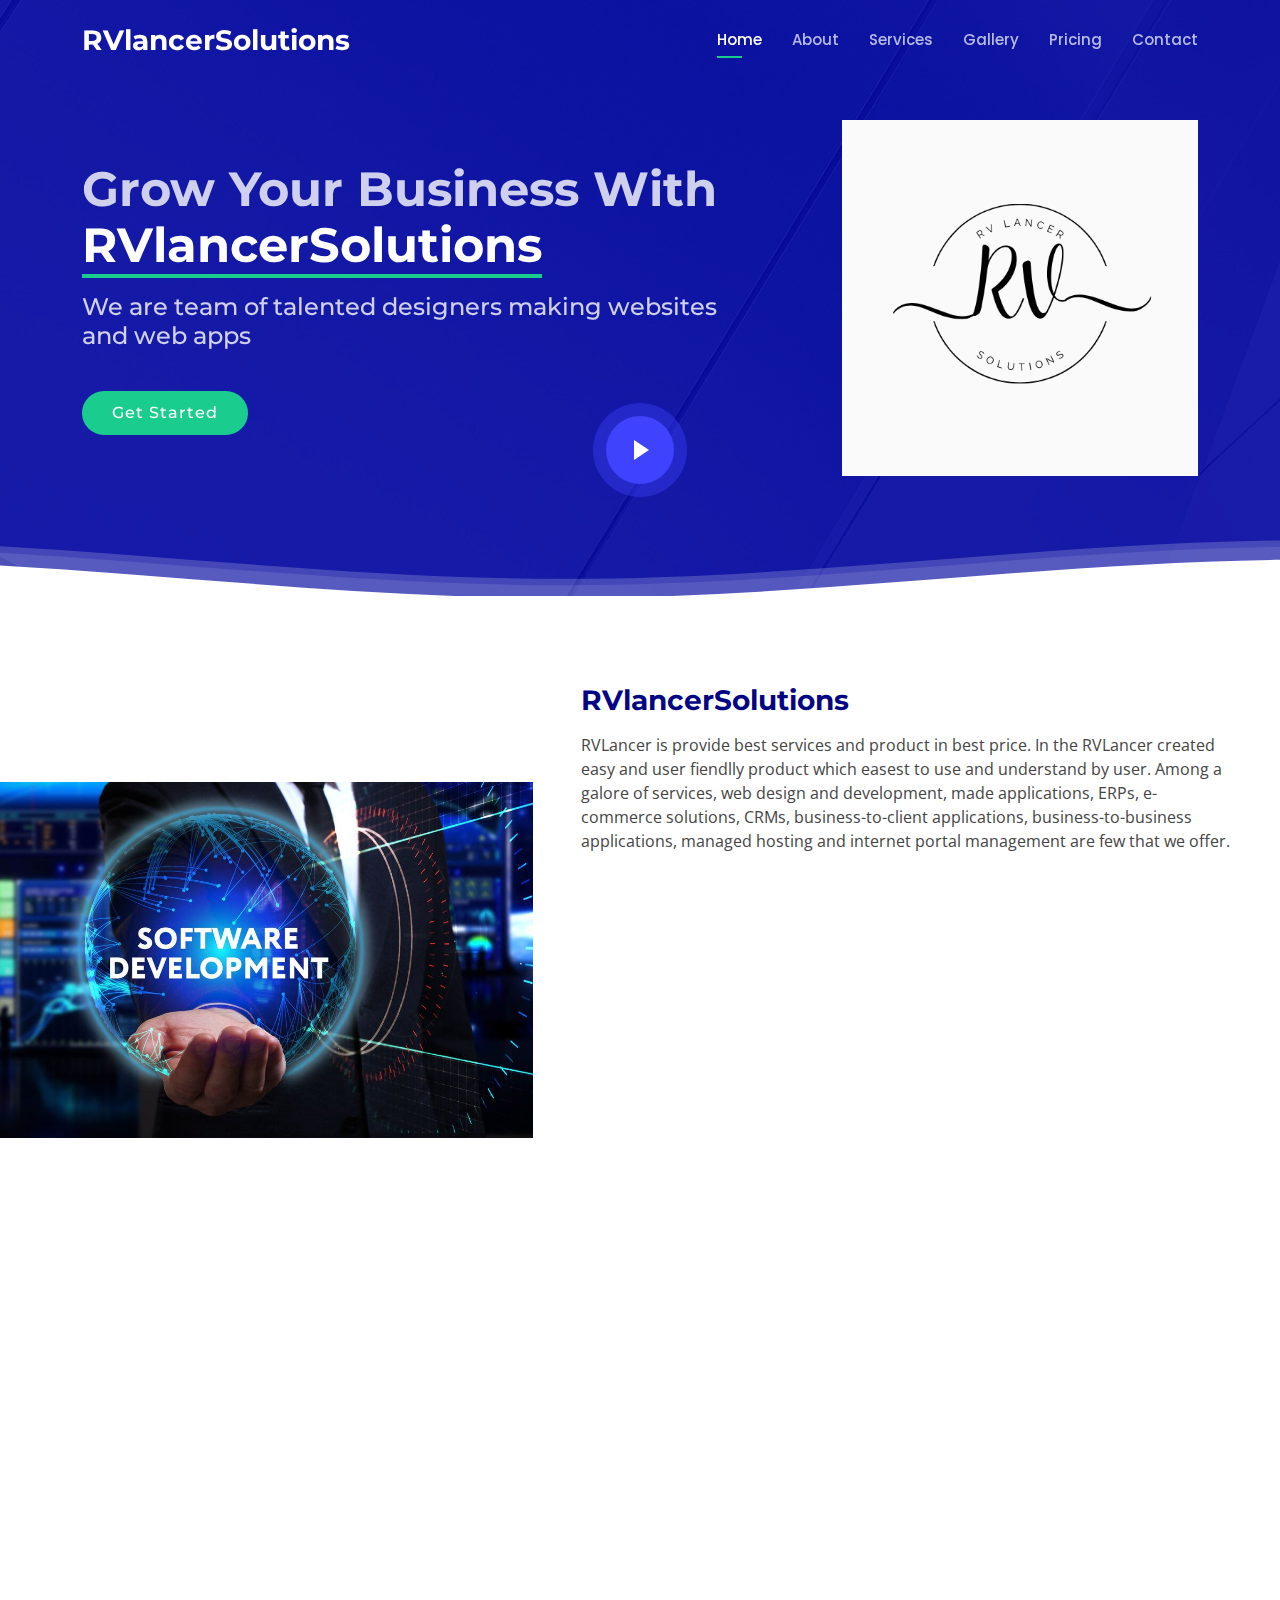
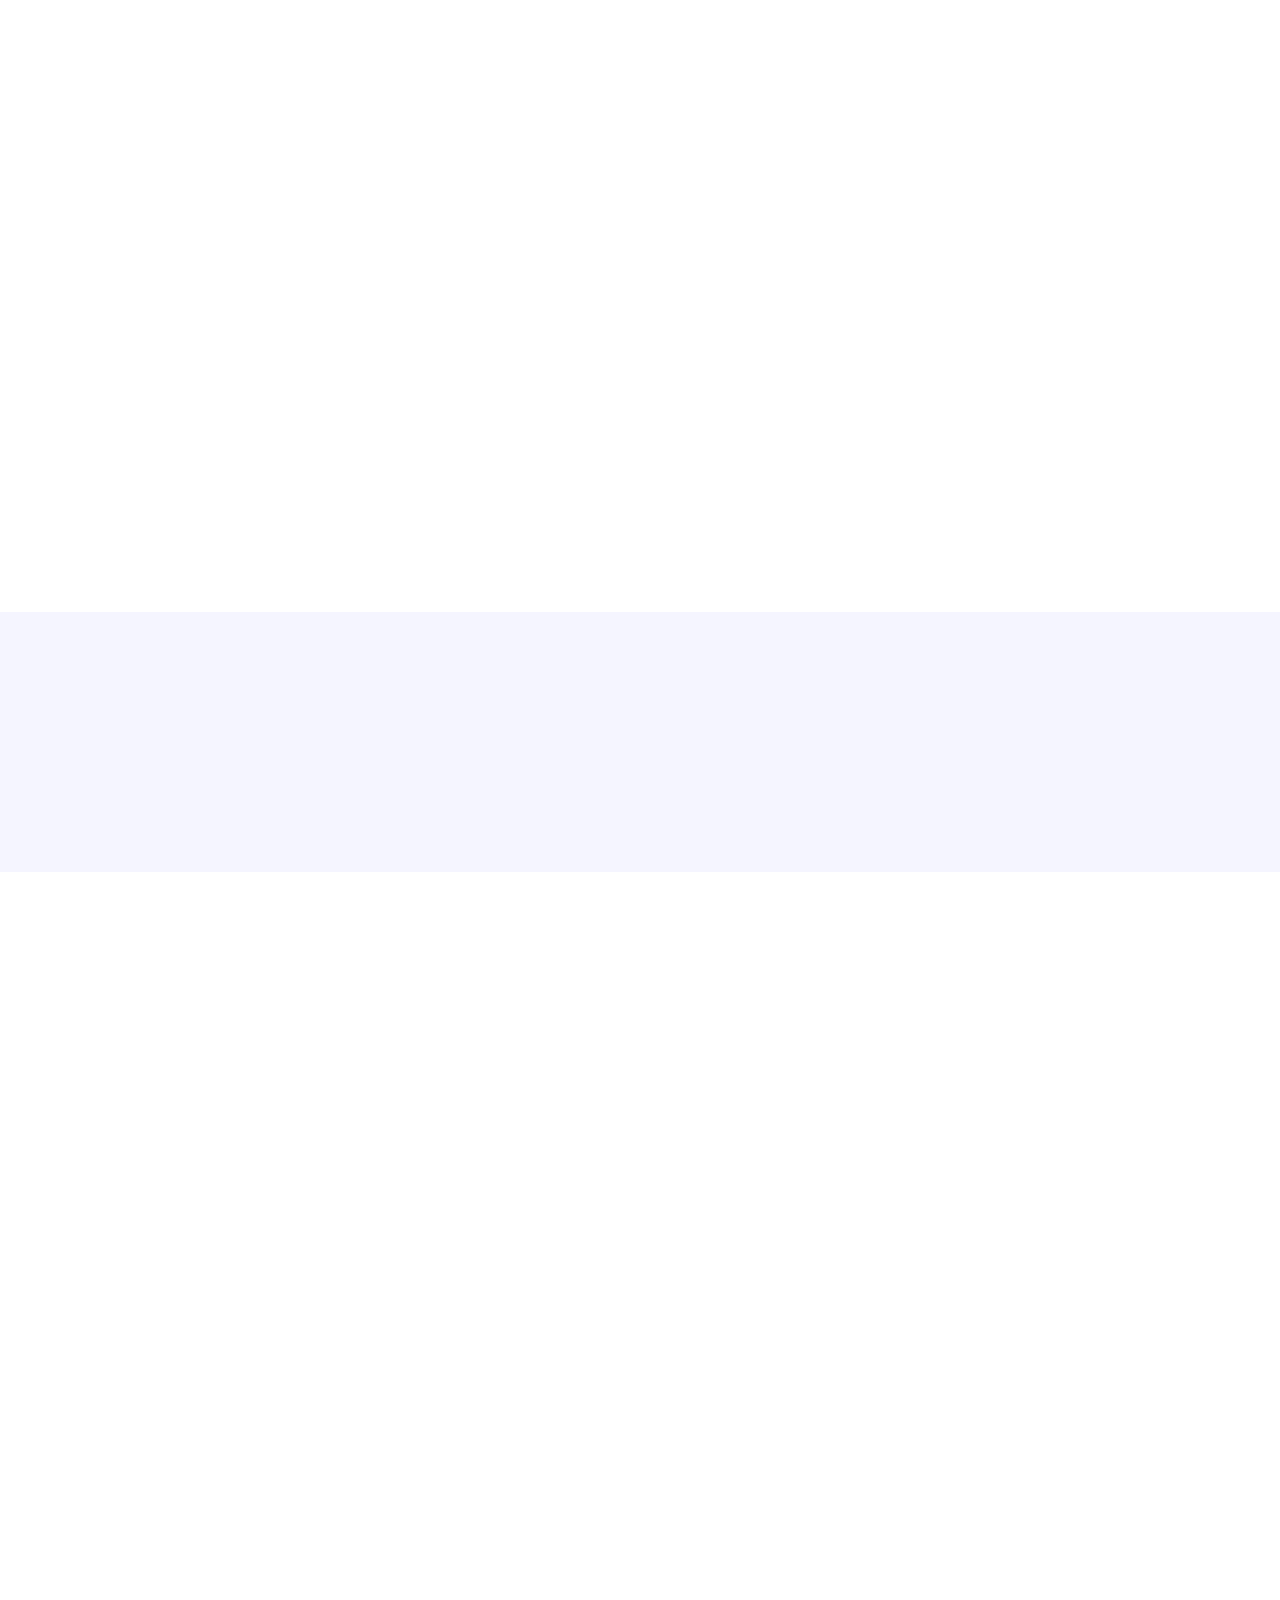
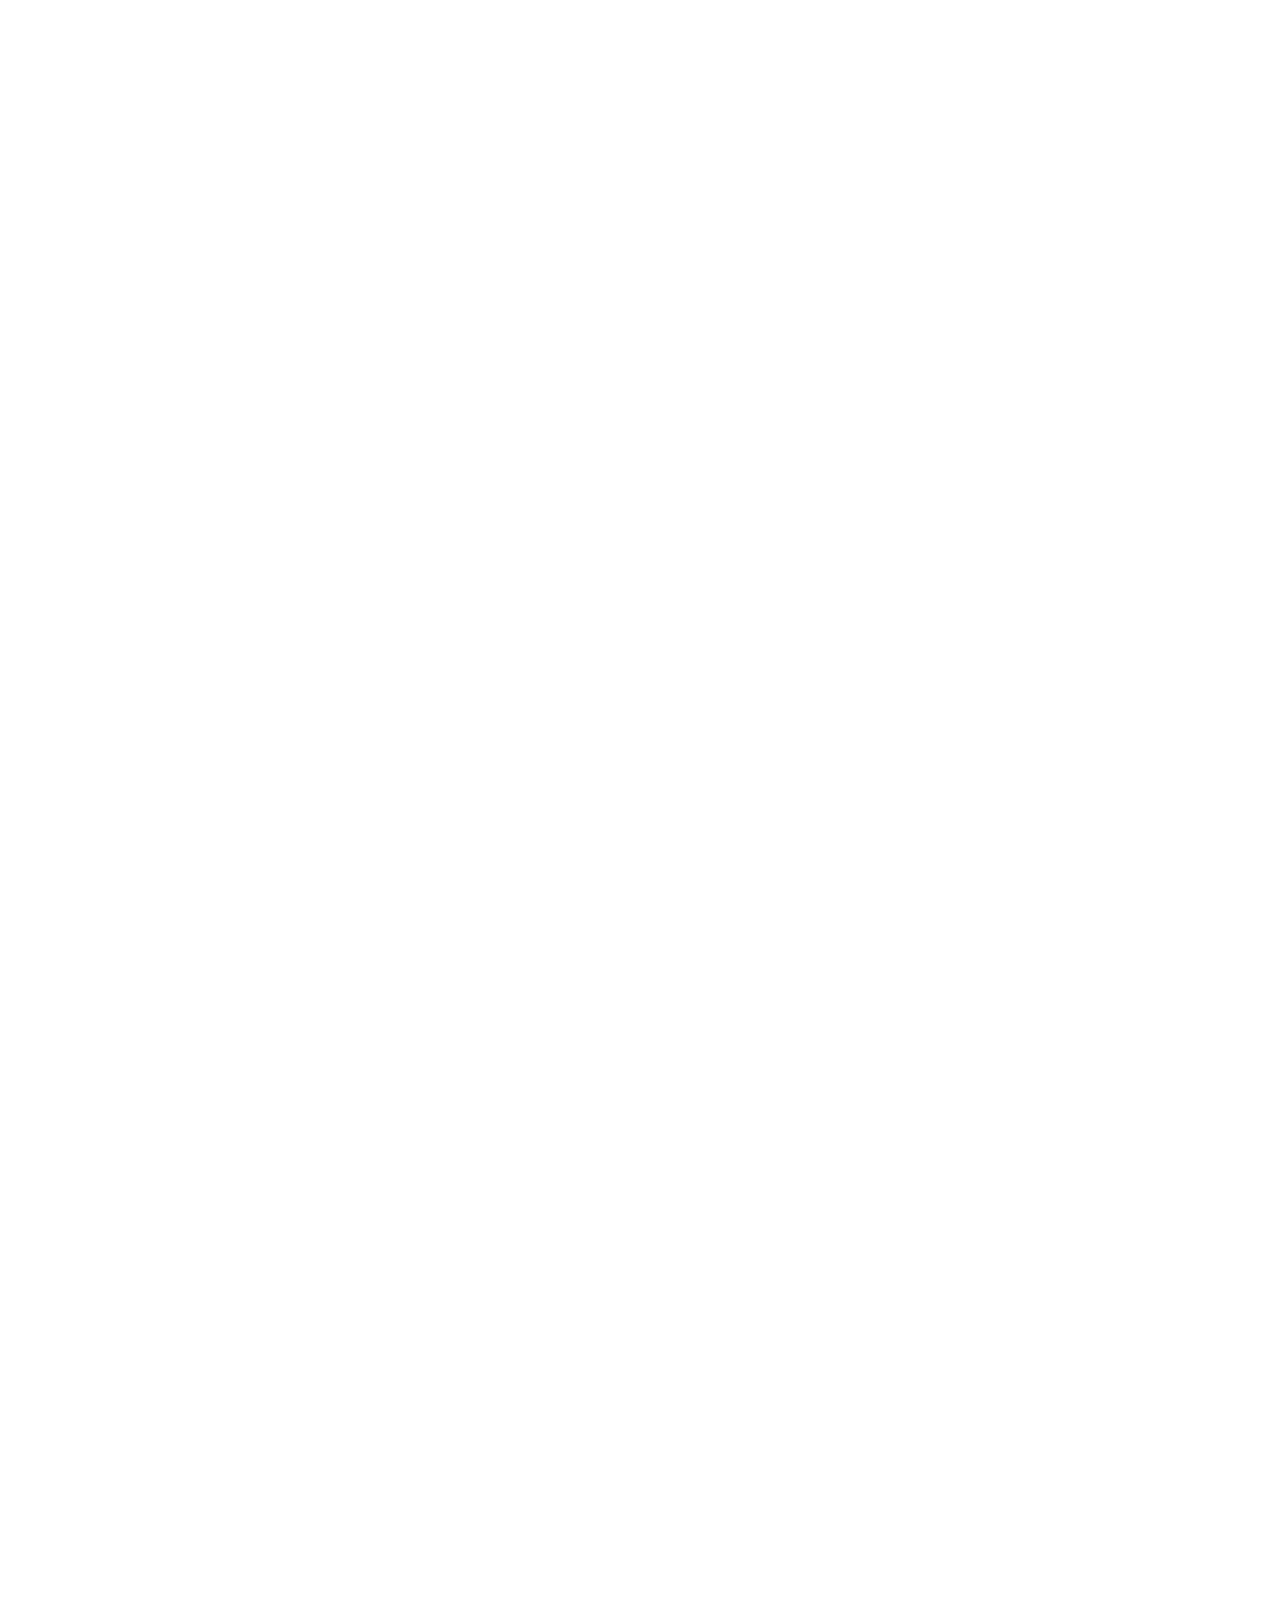
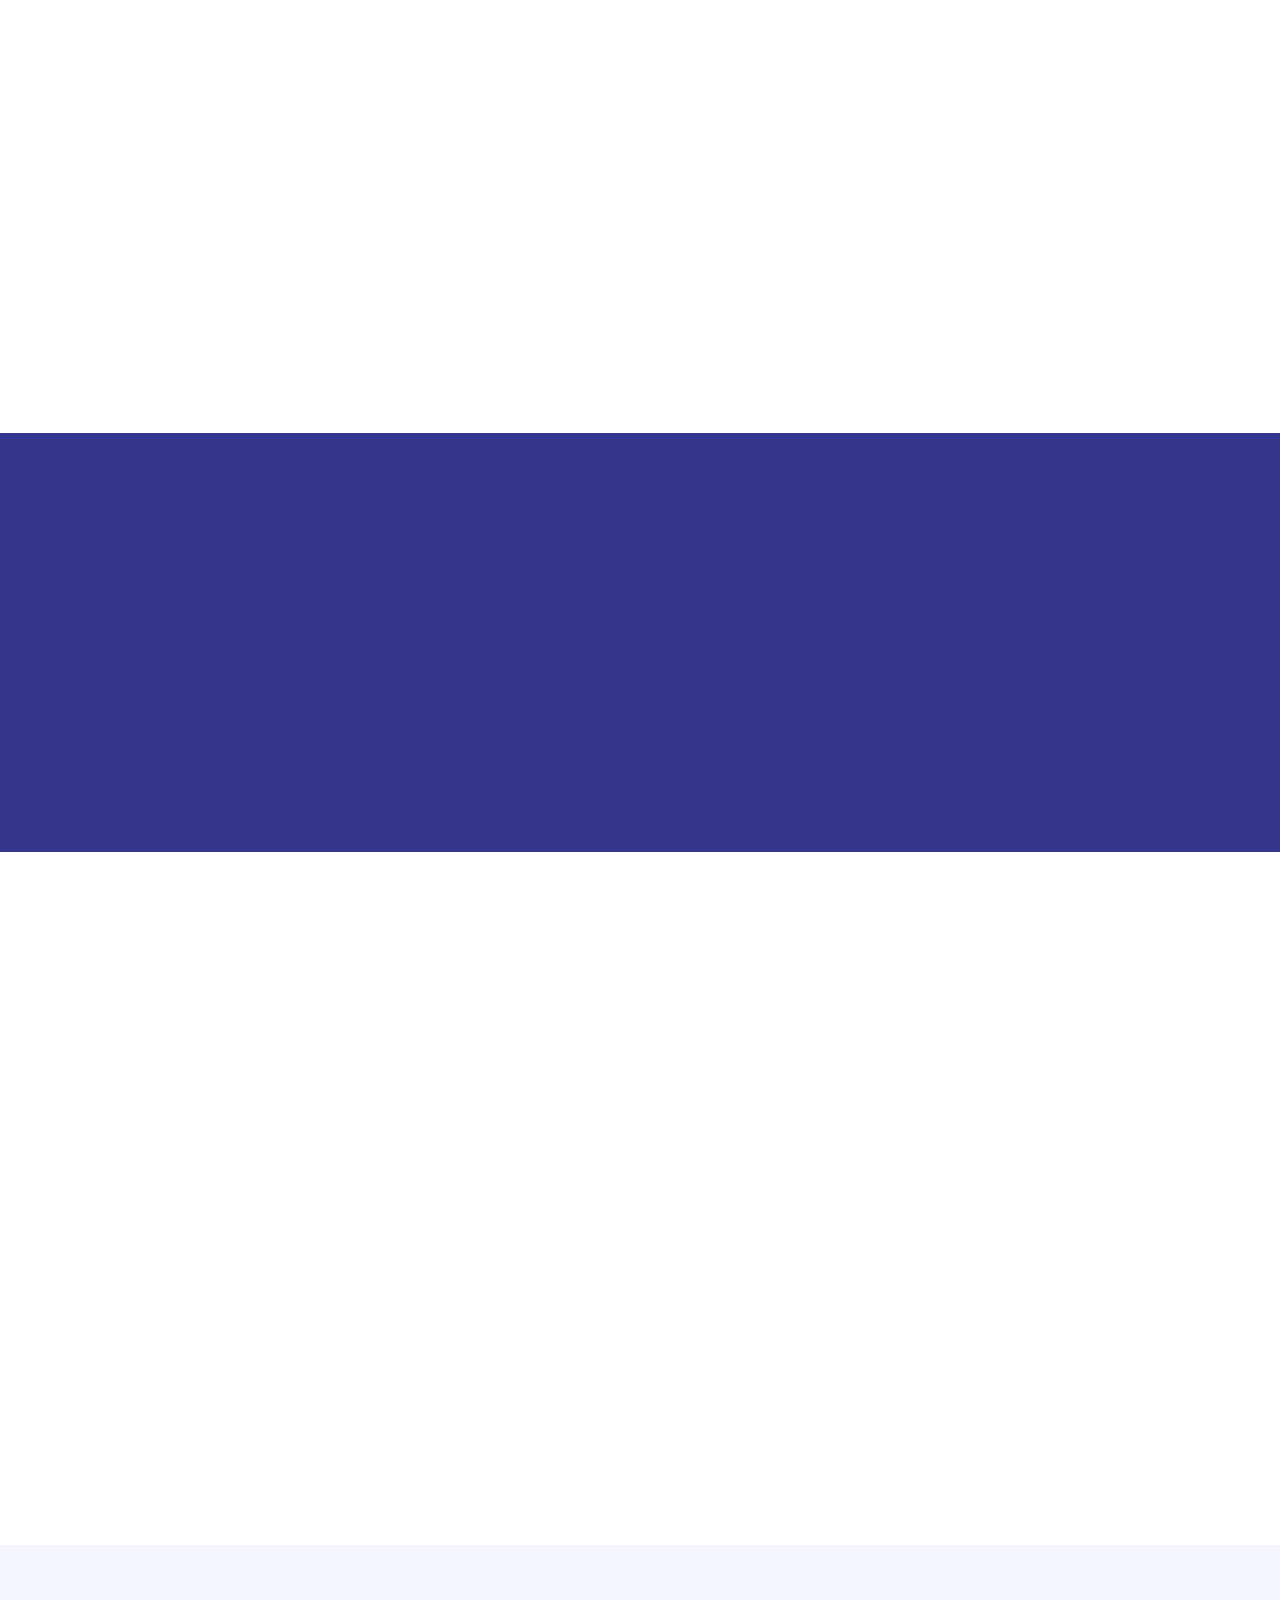
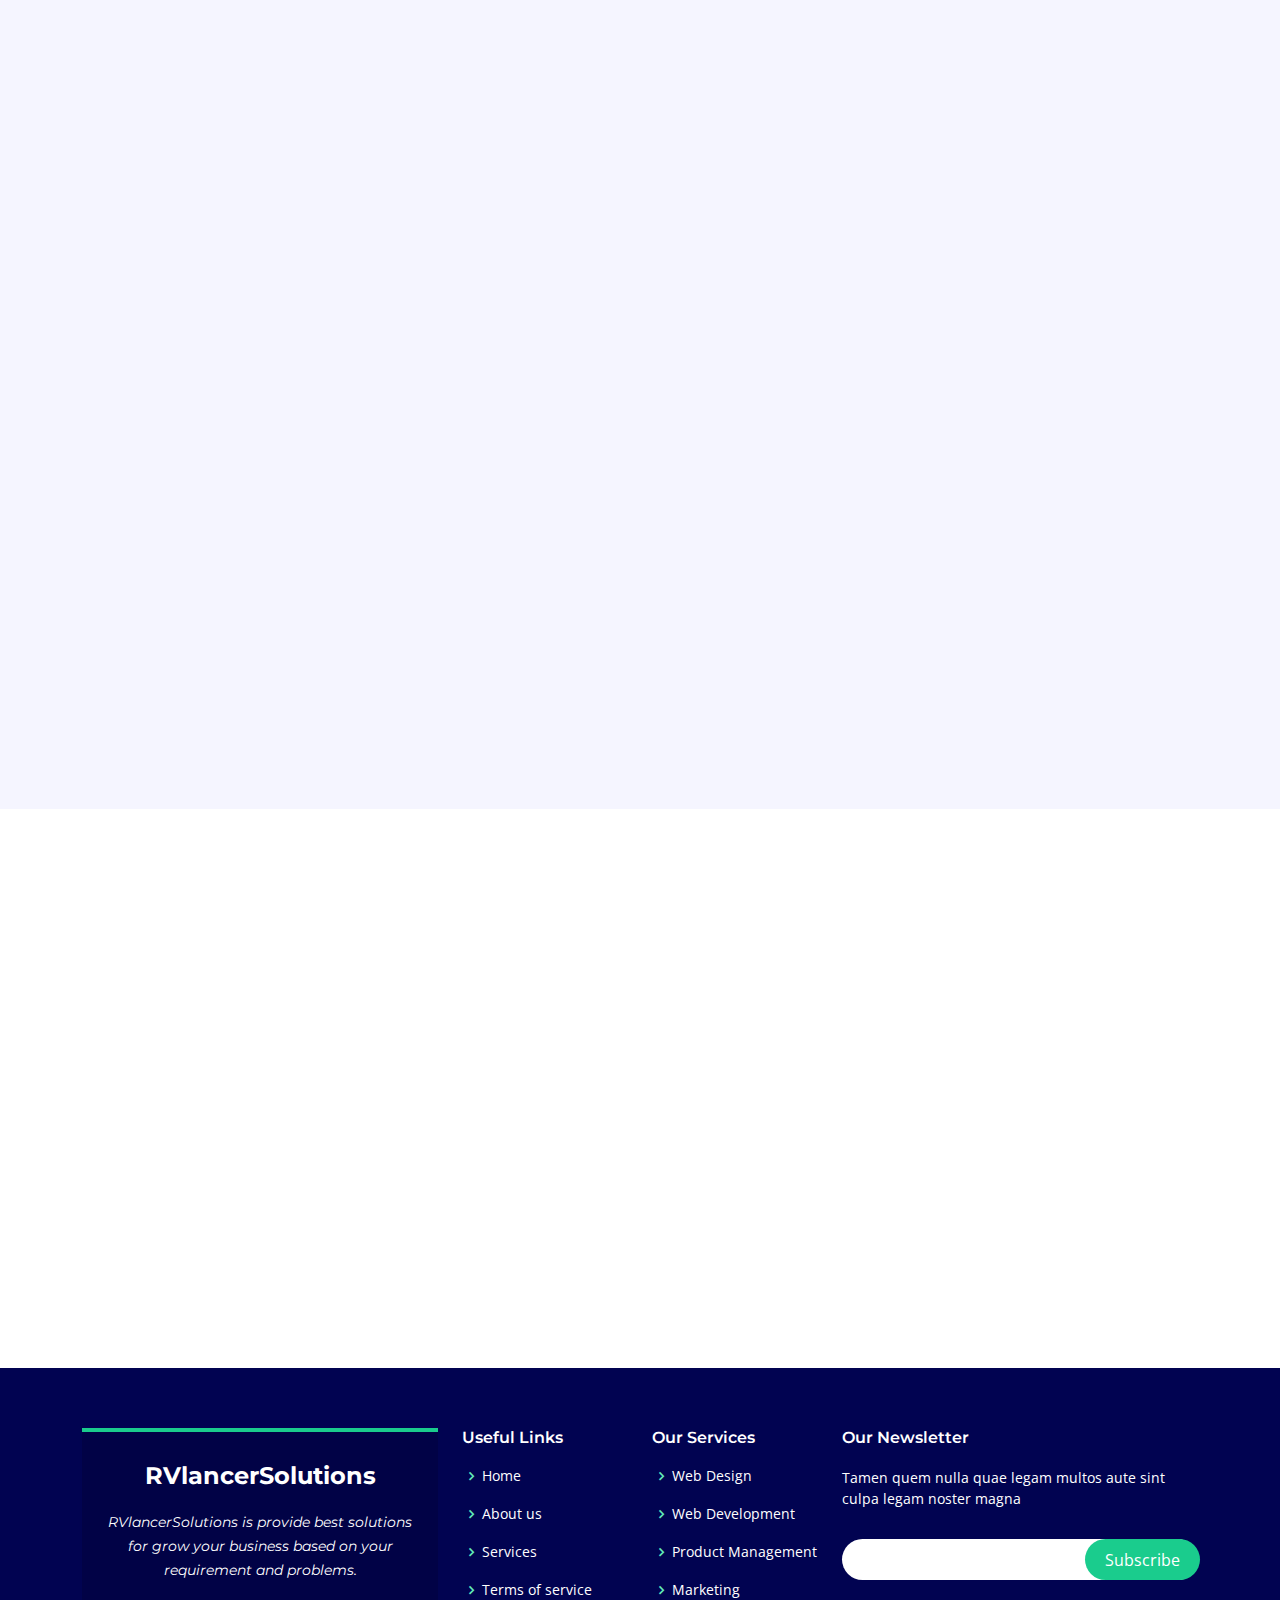
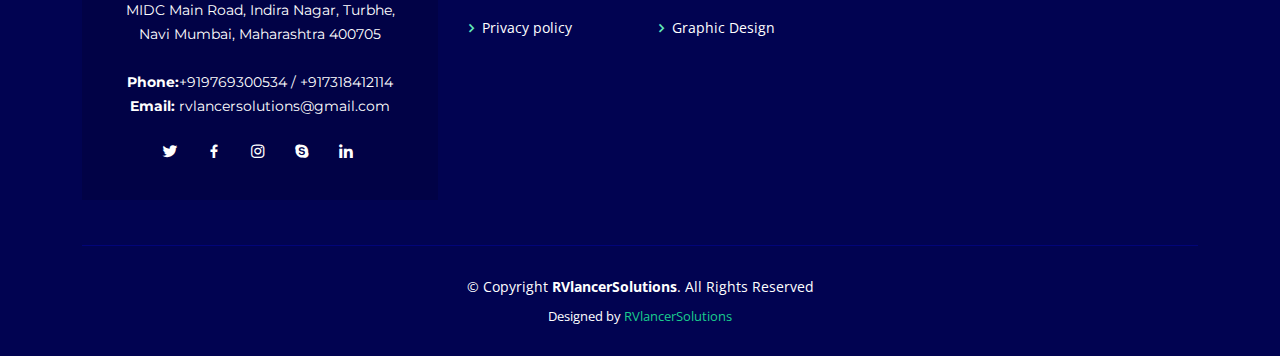
<file: index.html>
<!DOCTYPE html>
<html lang="en">

<head>
  <meta charset="utf-8">
  <meta content="width=device-width, initial-scale=1.0" name="viewport">

  <title>RVlancerSolutions</title>
  <meta content="" name="description">
  <meta content="" name="keywords">

  <!-- Favicons -->
  <link href="assets/img/rv.png" rel="icon">
  <link href="assets/img/apple-touch-icon.png" rel="apple-touch-icon">

  <!-- Google Fonts -->
  <link href="https://fonts.googleapis.com/css?family=Open+Sans:300,300i,400,400i,600,600i,700,700i|Montserrat:300,300i,400,400i,500,500i,600,600i,700,700i|Poppins:300,300i,400,400i,500,500i,600,600i,700,700i" rel="stylesheet">

  <!-- Vendor CSS Files -->
  <link href="assets/vendor/aos/aos.css" rel="stylesheet">
  <link href="assets/vendor/bootstrap/css/bootstrap.min.css" rel="stylesheet">
  <link href="assets/vendor/bootstrap-icons/bootstrap-icons.css" rel="stylesheet">
  <link href="assets/vendor/boxicons/css/boxicons.min.css" rel="stylesheet">
  <link href="assets/vendor/glightbox/css/glightbox.min.css" rel="stylesheet">
  <link href="assets/vendor/remixicon/remixicon.css" rel="stylesheet">
  <link href="assets/vendor/swiper/swiper-bundle.min.css" rel="stylesheet">

  <!-- Template Main CSS File -->
  <link href="assets/css/style.css" rel="stylesheet">

  <!-- =======================================================
  * Template Name: Bootslander
  * Updated: Sep 18 2023 with Bootstrap v5.3.2
  * Template URL: https://bootstrapmade.com/bootslander-free-bootstrap-landing-page-template/
  * Author: BootstrapMade.com
  * License: https://bootstrapmade.com/license/
  ======================================================== -->
</head>

<body>

  <!-- ======= Header ======= -->
  <header id="header" class="fixed-top d-flex align-items-center header-transparent">
    <div class="container d-flex align-items-center justify-content-between">

      <div class="logo">
        <h1><a href="index.html"><span>RVlancerSolutions</span></a></h1>
        <!-- Uncomment below if you prefer to use an image logo -->
        <!-- <a href="index.html"><img src="assets/img/logo.png" alt="" class="img-fluid"></a>-->
      </div>

      <nav id="navbar" class="navbar">
        <ul>
          <li><a class="nav-link scrollto active" href="#hero">Home</a></li>
          <li><a class="nav-link scrollto" href="#about">About</a></li>
          <li><a class="nav-link scrollto" href="#features">Services</a></li>
          <li><a class="nav-link scrollto" href="#gallery">Gallery</a></li>
          <!-- <li><a class="nav-link scrollto" href="#team">Team</a></li> -->
          <li><a class="nav-link scrollto" href="#pricing">Pricing</a></li>
          <!-- <li class="dropdown"><a href="#"><span>Drop Down</span> <i class="bi bi-chevron-down"></i></a>
            <ul>
              <li><a href="#">Drop Down 1</a></li>
              <li class="dropdown"><a href="#"><span>Deep Drop Down</span> <i class="bi bi-chevron-right"></i></a>
                <ul>
                  <li><a href="#">Deep Drop Down 1</a></li>
                  <li><a href="#">Deep Drop Down 2</a></li>
                  <li><a href="#">Deep Drop Down 3</a></li>
                  <li><a href="#">Deep Drop Down 4</a></li>
                  <li><a href="#">Deep Drop Down 5</a></li>
                </ul>
              </li>
              <li><a href="#">Drop Down 2</a></li>
              <li><a href="#">Drop Down 3</a></li>
              <li><a href="#">Drop Down 4</a></li>
            </ul>
          </li> -->
          <li><a class="nav-link scrollto" href="#contact">Contact</a></li>
        </ul>
        <i class="bi bi-list mobile-nav-toggle"></i>
      </nav><!-- .navbar -->

    </div>
  </header><!-- End Header -->

  <!-- ======= Hero Section ======= -->
  <section id="hero">

    <div class="container">
      <div class="row justify-content-between">
        <div class="col-lg-7 pt-5 pt-lg-0 order-2 order-lg-1 d-flex align-items-center">
          <div data-aos="zoom-out">
            <h1>Grow Your Business With <span>RVlancerSolutions</span></h1>
            <h2>We are team of talented designers making websites and web apps</h2>
            <div class="text-center text-lg-start">
              <a href="#about" class="btn-get-started scrollto">Get Started</a>
            </div>
          </div>
        </div>
        <div class="col-lg-4 order-1 order-lg-2 hero-img" data-aos="zoom-out" data-aos-delay="300">
          <img src="assets/img/rv.png" class="img-fluid animated" alt="">
        </div>
      </div>
    </div>

    <svg class="hero-waves" xmlns="http://www.w3.org/2000/svg" xmlns:xlink="http://www.w3.org/1999/xlink" viewBox="0 24 150 28 " preserveAspectRatio="none">
      <defs>
        <path id="wave-path" d="M-160 44c30 0 58-18 88-18s 58 18 88 18 58-18 88-18 58 18 88 18 v44h-352z">
      </defs>
      <g class="wave1">
        <use xlink:href="#wave-path" x="50" y="3" fill="rgba(255,255,255, .1)">
      </g>
      <g class="wave2">
        <use xlink:href="#wave-path" x="50" y="0" fill="rgba(255,255,255, .2)">
      </g>
      <g class="wave3">
        <use xlink:href="#wave-path" x="50" y="9" fill="#fff">
      </g>
    </svg>

  </section><!-- End Hero -->

  <main id="main">

    <!-- ======= About Section ======= -->
    <section id="about" class="about">
      <div class="container-fluid">

        <div class="row">
          <div class="col-xl-5 col-lg-6 video-box d-flex justify-content-center align-items-stretch" data-aos="fade-right">
            <a href="https://www.youtube.com/watch?v=2iHoeHVmw0Q" class="glightbox play-btn mb-4"></a>
          </div>

          <div class="col-xl-7 col-lg-6 icon-boxes d-flex flex-column align-items-stretch justify-content-center py-5 px-lg-5" data-aos="fade-left">
            <h3>RVlancerSolutions</h3>
            <p>RVLancer is provide best services and product in best price. In the RVLancer created easy and user fiendlly product which easest to use and understand by user. Among a galore of services, web design and development, made applications, ERPs, e-commerce solutions, CRMs, business-to-client applications, business-to-business applications, managed hosting and internet portal management are few that we offer.</p>

            <div class="icon-box" data-aos="zoom-in" data-aos-delay="100">
              <div class="icon"><i class="bx bx-target-lock"></i></div>
              <h4 class="title"><a href="">Our Mission</a></h4>
              <p class="description">Exceed client's expectations by going beyond software to provide best Web solutions that transform data into knowladge, enabling them to solve their problems.</p>
            </div>

            <div class="icon-box" data-aos="zoom-in" data-aos-delay="200">
              <div class="icon"><i class="bx bx-bullseye"></i></div>
              <h4 class="title"><a href="">Our Vision</a></h4>
              <p class="description">
                Our Vision is to be leading Web Solution comapany in IT sector and progress in our current position in market.
                We know that Customer's growth is our growth, so we commit our customers to help in achieving their business goals.
                We believe in work with the accuracy and best quality. We want to be known as the reliable, innovative and user friendly
                software service provider in IT industry.
              </p>
            </div>

            <!-- <div class="icon-box" data-aos="zoom-in" data-aos-delay="300">
              <div class="icon"><i class="bx bx-atom"></i></div>
              <h4 class="title"><a href="">Dine Pad</a></h4>
              <p class="description">Explicabo est voluptatum asperiores consequatur magnam. Et veritatis odit. Sunt aut deserunt minus aut eligendi omnis</p>
            </div> -->

          </div>
        </div>

      </div>
    </section><!-- End About Section -->

    <!-- ======= Features Section ======= -->
    <section id="features" class="features">
      <div class="container">

        <div class="section-title" data-aos="fade-up">
          <h2>Services</h2>
          <p>Check The Services</p>
        </div>

        <div class="row" data-aos="fade-left">
          <div class="col-lg-4 col-md-4">
            <div class="card p-1">
                <div class="icon-box" data-aos="zoom-in" data-aos-delay="50">
                  <i class="bx bx-sitemap" style="color: #ffbb2c;"></i>
                  <h3><a href="">Web Development</a></h3>
                </div>
                <p>We carry more than just good coding skills. Our experience makes us stand out from other web development. Web development is the building and maintenance of websites; it’s the work that happens behind the scenes to make a website look great, work fast and perform well with a seamless user experience.</p>
              </div>
            </div>
          <div class="col-lg-4 col-md-4 mt-4 mt-md-0">
            <div class="card p-1">
              <div class="icon-box" data-aos="zoom-in" data-aos-delay="100">
                <i class="bx bx-mobile" style="color: #5578ff;"></i>
                <h3><a href="">Mobile Development</a></h3>
              </div>
              <p>Create complex enterprise software, ensure reliable software integration, modernise your legacy system. Mobile app development is the act or process by which a mobile app is developed for mobile devices, such as personal digital assistants, enterprise digital assistants or mobile phones. ... The user is often the focus of interaction with their device, and the interface entails components of both hardware and software.</p>
            </div>
          </div>
          <div class="col-lg-4 col-md-4 mt-4 mt-md-0">
            <div class="card p-1">
              <div class="icon-box" data-aos="zoom-in" data-aos-delay="150">
                <i class="bx bxl-graphql" style="color: #e80368;"></i>
                <h3><a href="">Digital Marketing</a></h3>
              </div>
              <p>Digital marketing, also called online marketing, is the promotion of brands to connect with potential customers using the internet and other forms of digital Digital marketing can be broadly broken into 7 main categories including: Search Engine Optimization, Pay-per-Click, Social Media Marketing, Content Marketing, Email Marketing, Mobile Marketing, Marketing Analytics.</p>
            </div>
          </div>
          <div class="col-lg-4 col-md-4 mt-4 mt-lg-0">
            <div class="card p-1">
              <div class="icon-box" data-aos="zoom-in" data-aos-delay="200">
                <i class="bx bx-laptop" style="color: #e361ff;"></i>
                <h3><a href="">Software Development</a></h3>
              </div>
              <p>Software development refers to a set of computer science activities dedicated to the process of creating, designing, deploying and supporting software.” Programming software to give programmers tools such as text editors, compilers, linkers, debuggers and other tools to create code.</p>
            </div>
          </div>
          <div class="col-lg-4 col-md-4 mt-4">
            <div class="card p-1">
              <div class="icon-box" data-aos="zoom-in" data-aos-delay="250">
                <i class="bx bxl-wordpress" style="color: #47aeff;"></i>
                <h3><a href="">Wordpress Development</a></h3>
              </div>
              <p>WordPress Developers design, implement and manage websites using WordPress, a free, open-source content management system (CMS). WordPress Developers establish and guide website architecture, so sites are attractive and user-friendly.</p>
            </div>
          </div>
          <div class="col-lg-4 col-md-4 mt-4">
            <div class="card p-1">
              <div class="icon-box" data-aos="zoom-in" data-aos-delay="300">
                <i class="bx bx-search" style="color: #ffa76e;"></i>
                <h3><a href="">SEO Development</a></h3>
              </div>
              <p>Digital marketing, also called online marketing, is the promotion of brands to connect with potential customers using the internet and other forms of digital Digital marketing can be broadly broken into 7 main categories including: Search Engine Optimization, Pay-per-Click, Social Media Marketing, Content Marketing, Email Marketing, Mobile Marketing, Marketing Analytics.</p>
            </div>
          </div>
        </div>

      </div>
    </section><!-- End Features Section -->

    <!-- ======= Counts Section ======= -->
    <section id="counts" class="counts">
      <div class="container">

        <div class="row" data-aos="fade-up">

          <div class="col-lg-3 col-md-6">
            <div class="count-box">
              <i class="bi bi-emoji-smile"></i>
              <span data-purecounter-start="0" data-purecounter-end="40" data-purecounter-duration="1" class="purecounter"></span>
              <p>Happy Clients</p>
            </div>
          </div>

          <div class="col-lg-3 col-md-6 mt-5 mt-md-0">
            <div class="count-box">
              <i class="bi bi-journal-richtext"></i>
              <span data-purecounter-start="0" data-purecounter-end="4" data-purecounter-duration="1" class="purecounter"></span>
              <p>Projects</p>
            </div>
          </div>

          <div class="col-lg-3 col-md-6 mt-5 mt-lg-0">
            <div class="count-box">
              <i class="bi bi-headset"></i>
              <span data-purecounter-start="0" data-purecounter-end="168" data-purecounter-duration="1" class="purecounter"></span>
              <p>Hours Of Support</p>
            </div>
          </div>

          <div class="col-lg-3 col-md-6 mt-5 mt-lg-0">
            <div class="count-box">
              <i class="bi bi-people"></i>
              <span data-purecounter-start="0" data-purecounter-end="15" data-purecounter-duration="1" class="purecounter"></span>
              <p>Hard Workers</p>
            </div>
          </div>

        </div>

      </div>
    </section><!-- End Counts Section -->

    <!-- ======= Details Section ======= -->
    <section id="details" class="details">
      <div class="container">

        <div class="row content">
          <div class="col-md-4" data-aos="fade-right">
            <img src="assets/img/after-about1.jpg" class="img-fluid" alt="">
          </div>
          <div class="col-md-8 pt-4" data-aos="fade-up">
            <h3> Software development</h3>
            <p class="fst-italic">
              Software development is the process of designing, creating, testing, and maintaining computer programs, applications, or systems. It encompasses a wide range of activities, including writing code, designing user interfaces, debugging, and ensuring that software functions as intended.
            </p>
            <ul>
              <li><i class="bi bi-check"></i> Software can be tailored to meet specific requirements. Customization allows businesses to address unique needs and gain a competitive edge.</li>
              <li><i class="bi bi-check"></i> In the long run, software development can be cost-effective. While there are initial development costs, software can replace manual or paper-based processes, reducing ongoing operational expenses.</li>
              <li><i class="bi bi-check"></i> Many software applications offer the advantage of remote access, allowing users to work from anywhere with an internet connection. This is especially valuable for remote work and global collaboration.</li>
              <!-- <li><i class="bi bi-check"></i> Est ipsa assumenda id facilis nesciunt placeat sed doloribus praesentium.</li> -->
            </ul>
            <p>
              Voluptas nisi in quia excepturi nihil voluptas nam et ut. Expedita omnis eum consequatur non. Sed in asperiores aut repellendus. Error quisquam ab maiores. Quibusdam sit in officia
            </p>
          </div>
        </div>

        <div class="row content">
          <div class="col-md-4 order-1 order-md-2" data-aos="fade-left">
            <img src="assets/img/after-about2.jpg" class="img-fluid" alt="">
          </div>
          <div class="col-md-8 pt-5 order-2 order-md-1" data-aos="fade-up">
            <h3>Programming</h3>
            <p class="fst-italic">
               Thorough testing is essential to verify that your program functions correctly. Unit tests, integration tests, and user testing are common methods for evaluating software.
            </p>
            <p>
              For resource-intensive applications, optimizing code for speed and efficiency is essential. Profiling tools help identify performance bottlenecks.
            </p>
            <p>
              Programming is an ever-evolving field, and developers need to continuously learn and adapt to new technologies and best practices.
            </p>
          </div>
        </div>

        <div class="row content">
          <div class="col-md-4" data-aos="fade-right">
            <img src="assets/img/after-about3.jpg" class="img-fluid" alt="">
          </div>
          <div class="col-md-8 pt-5" data-aos="fade-up">
            <h3>In addition to online marketing</h3>
            <p>In addition to online marketing, there are a number of other ways to use technology to improve your business. For example, you can use customer relationship management (CRM) software to better manage your customer data. You can also use project management software to streamline your workflow and increase efficiency.</p>
            <ul>
              <li><i class="bi bi-check"></i>  Connect With Customers And Potential Customers.</li>
              <li><i class="bi bi-check"></i> Use social media to connect with your customers and potential customers. Social media is a great way to build relationships and connect with people who may be interested in your products or services.</li>
              <li><i class="bi bi-check"></i>Build Relationships.</li>
            </ul>
            <p>
              Use social media to build relationships with customers, potential customers, and other businesses. Social media is a great way to connect with people and build relationships. You can use social media to connect with customers and potential customers, and to build relationships with other businesses.
            </p>
            <p>
              Increase Brand Awareness.</br>
              Use social media to increase brand awareness for your business. Social media is a great way to reach a large audience of people who may be interested in your products or services. By increasing your brand awareness, you can increase your sales and profits.

            </p>
          </div>
        </div>

        <div class="row content">
          <div class="col-md-4 order-1 order-md-2" data-aos="fade-left">
            <img src="assets/img/after-about4.jpg" class="img-fluid" alt="">
          </div>
          <div class="col-md-8 pt-5 order-2 order-md-1" data-aos="fade-up">
            <h3>Security</h3>
            <p class="fst-italic">
              Security is a critical concern for software applications and systems. Software security encompasses a wide range of practices and measures designed to protect software from vulnerabilities, threats, and attacks.
            </p>
            <p>
              Software can log and monitor system activities and user actions. This helps in detecting and responding to security incidents and anomalies in real-time.
            </p>
            <ul>
              <li><i class="bi bi-check"></i> Employing secure coding practices during software development helps reduce the likelihood of introducing vulnerabilities in the codebase. Techniques like code review and static analysis can aid in identifying and fixing security flaws.</li>
              <li><i class="bi bi-check"></i> Well-designed software includes incident response plans and procedures to handle security breaches effectively, limiting damage and ensuring a swift response.</li>
              <!-- <li><i class="bi bi-check"></i> Facilis ut et voluptatem aperiam. Autem soluta ad fugiat.</li> -->
            </ul>
          </div>
        </div>

      </div>
    </section><!-- End Details Section -->

    <!-- ======= Gallery Section ======= -->
    <section id="gallery" class="gallery">
      <div class="container">

        <div class="section-title" data-aos="fade-up">
          <h2>Gallery</h2>
          <p>Check our Gallery</p>
        </div>

        <div class="row g-0" data-aos="fade-left">

          <div class="col-lg-3 col-md-4">
            <div class="gallery-item" data-aos="zoom-in" data-aos-delay="100">
              <a href="assets/img/gallery/gallery-1.jpg" class="gallery-lightbox">
                <img src="assets/img/gallery/gallery-1.jpg" alt="" class="img-fluid">
              </a>
            </div>
          </div>

          <div class="col-lg-3 col-md-4">
            <div class="gallery-item" data-aos="zoom-in" data-aos-delay="150">
              <a href="assets/img/gallery/gallery-2.jpg" class="gallery-lightbox">
                <img src="assets/img/gallery/gallery-2.jpg" alt="" class="img-fluid">
              </a>
            </div>
          </div>

          <div class="col-lg-3 col-md-4">
            <div class="gallery-item" data-aos="zoom-in" data-aos-delay="200">
              <a href="assets/img/gallery/gallery-3.jpg" class="gallery-lightbox">
                <img src="assets/img/gallery/gallery-3.jpg" alt="" class="img-fluid">
              </a>
            </div>
          </div>

          <div class="col-lg-3 col-md-4">
            <div class="gallery-item" data-aos="zoom-in" data-aos-delay="250">
              <a href="assets/img/gallery/gallery-4.jpg" class="gallery-lightbox">
                <img src="assets/img/gallery/gallery-4.jpg" alt="" class="img-fluid">
              </a>
            </div>
          </div>

          <div class="col-lg-3 col-md-4">
            <div class="gallery-item" data-aos="zoom-in" data-aos-delay="300">
              <a href="assets/img/gallery/gallery-5.jpg" class="gallery-lightbox">
                <img src="assets/img/gallery/gallery-5.jpg" alt="" class="img-fluid">
              </a>
            </div>
          </div>

          <div class="col-lg-3 col-md-4">
            <div class="gallery-item" data-aos="zoom-in" data-aos-delay="350">
              <a href="assets/img/gallery/gallery-6.jpg" class="gallery-lightbox">
                <img src="assets/img/gallery/gallery-6.jpg" alt="" class="img-fluid">
              </a>
            </div>
          </div>

          <div class="col-lg-3 col-md-4">
            <div class="gallery-item" data-aos="zoom-in" data-aos-delay="400">
              <a href="assets/img/gallery/gallery-7.jpg" class="gallery-lightbox">
                <img src="assets/img/gallery/gallery-7.jpg" alt="" class="img-fluid">
              </a>
            </div>
          </div>

          <div class="col-lg-3 col-md-4">
            <div class="gallery-item" data-aos="zoom-in" data-aos-delay="450">
              <a href="assets/img/gallery/gallery-8.jpg" class="gallery-lightbox">
                <img src="assets/img/gallery/gallery-8.jpg" alt="" class="img-fluid">
              </a>
            </div>
          </div>

        </div>

      </div>
    </section><!-- End Gallery Section -->

    <!-- ======= Testimonials Section ======= -->
    <section id="testimonials" class="testimonials">
      <div class="container">

        <div class="testimonials-slider swiper" data-aos="fade-up" data-aos-delay="100">
          <div class="swiper-wrapper">

            <div class="swiper-slide">
              <div class="testimonial-item">
                <img src="assets/img/testimonials/testimonials-1.jpg" class="testimonial-img" alt="">
                <h3>Mr Dhirenra Rao</h3>
                <h4>Ceo &amp; Founder</h4>
                <p>
                  <i class="bx bxs-quote-alt-left quote-icon-left"></i>
                  We have always known that we are good at what we do. Now we found the best tool for telling others about it.
                  <i class="bx bxs-quote-alt-right quote-icon-right"></i>
                </p>
              </div>
            </div><!-- End testimonial item -->

            <div class="swiper-slide">
              <div class="testimonial-item">
                <img src="assets/img/testimonials/testimonials-2.jpg" class="testimonial-img" alt="">
                <h3>Mr Reema Rathod</h3>
                <h4>Designer</h4>
                <p>
                  <i class="bx bxs-quote-alt-left quote-icon-left"></i>
                  One of the best solutions comapany young and smart solution provider.
                  <i class="bx bxs-quote-alt-right quote-icon-right"></i>
                </p>
              </div>
            </div><!-- End testimonial item -->

            <div class="swiper-slide">
              <div class="testimonial-item">
                <img src="assets/img/testimonials/testimonials-3.jpg" class="testimonial-img" alt="">
                <h3>Mr Mansi Roy</h3>
                <h4>Store Owner</h4>
                <p>
                  <i class="bx bxs-quote-alt-left quote-icon-left"></i>
                  I used managment system by rvlancer solution. its very use full for bussiness. thank you so much
                  <i class="bx bxs-quote-alt-right quote-icon-right"></i>
                </p>
              </div>
            </div><!-- End testimonial item -->

            <!-- <div class="swiper-slide">
              <div class="testimonial-item">
                <img src="assets/img/testimonials/testimonials-4.jpg" class="testimonial-img" alt="">
                <h3>Matt Brandon</h3>
                <h4>Freelancer</h4>
                <p>
                  <i class="bx bxs-quote-alt-left quote-icon-left"></i>
                  Fugiat enim eram quae cillum dolore dolor amet nulla culpa multos export minim fugiat minim velit minim dolor enim duis veniam ipsum anim magna sunt elit fore quem dolore labore illum veniam.
                  <i class="bx bxs-quote-alt-right quote-icon-right"></i>
                </p>
              </div>
            </div> -->
            
            <!-- End testimonial item -->

            <!-- <div class="swiper-slide">
              <div class="testimonial-item">
                <img src="assets/img/testimonials/testimonials-5.jpg" class="testimonial-img" alt="">
                <h3>John Larson</h3>
                <h4>Entrepreneur</h4>
                <p>
                  <i class="bx bxs-quote-alt-left quote-icon-left"></i>
                  Quis quorum aliqua sint quem legam fore sunt eram irure aliqua veniam tempor noster veniam enim culpa labore duis sunt culpa nulla illum cillum fugiat legam esse veniam culpa fore nisi cillum quid.
                  <i class="bx bxs-quote-alt-right quote-icon-right"></i>
                </p>
              </div>
            </div> -->
            
            <!-- End testimonial item -->

          </div>
          <div class="swiper-pagination"></div>
        </div>

      </div>
    </section><!-- End Testimonials Section -->

    <!-- ======= Team Section ======= -->
    <!-- <section id="team" class="team">
      <div class="container">

        <div class="section-title" data-aos="fade-up">
          <h2>Team</h2>
          <p>Our Great Team</p>
        </div>

        <div class="row offset-3" data-aos="fade-left">

          <div class="col-lg-3 col-md-6">
            <div class="member" data-aos="zoom-in" data-aos-delay="100">
              <div class="pic"><img src="https://rohityadav08.github.io/images/rohit.jpg" class="img-fluid" alt=""></div>
              <div class="member-info">
                <h4>Rohit Yadav</h4>
                <span>Chief Executive Officer | CO-Founder</span>
                <div class="social">
                  <a href=""><i class="bi bi-twitter"></i></a>
                  <a href=""><i class="bi bi-facebook"></i></a>
                  <a href="https://www.instagram.com/krishnahyadav2014/" target="blank"><i class="bi bi-instagram"></i></a>
                  <a href="https://www.linkedin.com/in/rohit-yadav-b9421a201/" target="blank"><i class="bi bi-linkedin"></i></a>
                </div>
              </div>
            </div>
          </div>

          <div class="col-lg-3 col-md-6 mt-5 mt-md-0">
            <div class="member" data-aos="zoom-in" data-aos-delay="200">
              <div class="pic"><img src="https://rohityadav08.github.io/images/vivek.jpg" class="img-fluid" alt=""></div>
              <div class="member-info">
                <h4>Vivek Yadav </h4>
                <span>Managing Director | CO-Founder</span>
                <div class="social">
                  <a href=""><i class="bi bi-twitter"></i></a>
                  <a href=""><i class="bi bi-facebook"></i></a>
                  <a href=""><i class="bi bi-instagram"></i></a>
                  <a href=""><i class="bi bi-linkedin"></i></a>
                </div>
              </div>
            </div>
          </div>

          <!-- <div class="col-lg-3 col-md-6 mt-5 mt-lg-0">
            <div class="member" data-aos="zoom-in" data-aos-delay="300">
              <div class="pic"><img src="assets/img/team/team-3.jpg" class="img-fluid" alt=""></div>
              <div class="member-info">
                <h4>William Anderson</h4>
                <span>CTO</span>
                <div class="social">
                  <a href=""><i class="bi bi-twitter"></i></a>
                  <a href=""><i class="bi bi-facebook"></i></a>
                  <a href=""><i class="bi bi-instagram"></i></a>
                  <a href=""><i class="bi bi-linkedin"></i></a>
                </div>
              </div>
            </div>
          </div>

          <div class="col-lg-3 col-md-6 mt-5 mt-lg-0">
            <div class="member" data-aos="zoom-in" data-aos-delay="400">
              <div class="pic"><img src="assets/img/team/team-4.jpg" class="img-fluid" alt=""></div>
              <div class="member-info">
                <h4>Amanda Jepson</h4>
                <span>Accountant</span>
                <div class="social">
                  <a href=""><i class="bi bi-twitter"></i></a>
                  <a href=""><i class="bi bi-facebook"></i></a>
                  <a href=""><i class="bi bi-instagram"></i></a>
                  <a href=""><i class="bi bi-linkedin"></i></a>
                </div>
              </div>
            </div>
          </div>

        </div>

      </div>
    </section> -->
    <!-- End Team Section -->

    <!-- ======= Pricing Section ======= -->
    <section id="pricing" class="pricing">
      <div class="container">

        <div class="section-title" data-aos="fade-up">
          <h2>Pricing</h2>
          <p>Check our Pricing</p>
        </div>

        <div class="row" data-aos="fade-left">

          <div class="col-lg-3 col-md-6">
            <div class="box" data-aos="zoom-in" data-aos-delay="100">
              <h3>Free</h3>
              <h4><sup>INR</sup>0<span> for first month</span></h4>
              <ul>
                <li>1000 Students</li>
                <li class="na">Free Website</li>
                <li>24x7 Customer Support</li>
                <li class="na">All Management Works</li>
                <li>Free Demo</li>
              </ul>
              <div class="btn-wrap">
                <a href="#" class="btn-buy">Buy Now</a>
              </div>
            </div>
          </div>

          <div class="col-lg-3 col-md-6 mt-4 mt-md-0">
            <div class="box featured" data-aos="zoom-in" data-aos-delay="200">
              <h3>Business</h3>
              <h4><sup>INR</sup>25,000<span> / 1 Year</span></h4>
              <ul>
                <li>1000 Students</li>
                <li>Free Website</li>
                <li>24x7 Customer Support</li>
                <li>All Management Works</li>
                <li>Free Demo</li>
              </ul>
              <div class="btn-wrap">
                <a href="#" class="btn-buy">Buy Now</a>
              </div>
            </div>
          </div>

          <div class="col-lg-3 col-md-6 mt-4 mt-lg-0">
            <div class="box" data-aos="zoom-in" data-aos-delay="300">
              <h3>Business</h3>
              <h4><sup>INR</sup>49,000<span> / 2 Year</span></h4>
              <ul>
                <li>1000 Students</li>
                <li>Free Website</li>
                <li>24x7 Customer Support</li>
                <li>All Management Works</li>
                <li>Free Demo</li>
              </ul>
              <div class="btn-wrap">
                <a href="#" class="btn-buy">Buy Now</a>
              </div>
            </div>
          </div>

          <div class="col-lg-3 col-md-6 mt-4 mt-lg-0">
            <div class="box" data-aos="zoom-in" data-aos-delay="400">
              <span class="advanced">Advanced</span>
              <h3>Ultimate</h3>
              <h4><sup>INR</sup>70,000<span> / 3 month</span></h4>
              <ul>
                <li>1000 Students</li>
                <li>Free Website</li>
                <li>24x7 Customer Support</li>
                <li>All Management Works</li>
                <li>Free Demo</li>
              </ul>
              <div class="btn-wrap">
                <a href="#" class="btn-buy">Buy Now</a>
              </div>
            </div>
          </div>

        </div>

      </div>
    </section><!-- End Pricing Section -->

    <!-- ======= F.A.Q Section ======= -->
    <section id="faq" class="faq section-bg">
      <div class="container">

        <div class="section-title" data-aos="fade-up">
          <h2>F.A.Q</h2>
          <p>Frequently Asked Questions</p>
        </div>

        <div class="faq-list">
          <ul>
            <li data-aos="fade-up">
              <i class="bx bx-help-circle icon-help"></i> <a data-bs-toggle="collapse" class="collapse" data-bs-target="#faq-list-1">How do I create product with you? <i class="bx bx-chevron-down icon-show"></i><i class="bx bx-chevron-up icon-close"></i></a>
              <div id="faq-list-1" class="collapse show" data-bs-parent=".faq-list">
                <p>
                  If you have an idea contact us by our online form, e-mail or phone. We'll meet and talk it over.
                  Just be sure to prepare as much info about your idea as possible, it will smoothen the meeting and benefit further cooperation.
                  If you don't know how to get around to it, go ahead and read our blog entry on how to write a project brief.
                </p>
              </div>
            </li>

            <li data-aos="fade-up" data-aos-delay="100">
              <i class="bx bx-help-circle icon-help"></i> <a data-bs-toggle="collapse" data-bs-target="#faq-list-2" class="collapsed">How much time will it take for you to make my app? <i class="bx bx-chevron-down icon-show"></i><i class="bx bx-chevron-up icon-close"></i></a>
              <div id="faq-list-2" class="collapse" data-bs-parent=".faq-list">
                <p>
                  To give a precise answer we must prepare a project scope and create a budget.
                  We shall tell you how much of that scope can be completed within the budget and we'll able to estimate how long will it take after at least a month of work.
                  Don't worry, if you're not happy with our work after two weeks you can retract from the project with no panalties, this is our trial period and we believe that any reliable software house shouold give you one.
                  Read our blog entry to learn more about our methods.
                </p>
              </div>
            </li>

            <li data-aos="fade-up" data-aos-delay="200">
              <i class="bx bx-help-circle icon-help"></i> <a data-bs-toggle="collapse" data-bs-target="#faq-list-3" class="collapsed">How do you guarantee product quality? <i class="bx bx-chevron-down icon-show"></i><i class="bx bx-chevron-up icon-close"></i></a>
              <div id="faq-list-3" class="collapse" data-bs-parent=".faq-list">
                <p>
                  We evaluate the result after every two weeks, we test our work (we conduct both development and acceptance tests), we present it to you, we apply your feedback so you know you get what you are paying for.
                </p>
              </div>
            </li>

            <li data-aos="fade-up" data-aos-delay="300">
              <i class="bx bx-help-circle icon-help"></i> <a data-bs-toggle="collapse" data-bs-target="#faq-list-4" class="collapsed">Can the software be upgraded in the future sa new technology becomes available? <i class="bx bx-chevron-down icon-show"></i><i class="bx bx-chevron-up icon-close"></i></a>
              <div id="faq-list-4" class="collapse" data-bs-parent=".faq-list">
                <p>
                  Of course! We are always happy to improve, upgrade and further develop our work.
                </p>
              </div>
            </li>

            <li data-aos="fade-up" data-aos-delay="400">
              <i class="bx bx-help-circle icon-help"></i> <a data-bs-toggle="collapse" data-bs-target="#faq-list-5" class="collapsed">How much do you charge? <i class="bx bx-chevron-down icon-show"></i><i class="bx bx-chevron-up icon-close"></i></a>
              <div id="faq-list-5" class="collapse" data-bs-parent=".faq-list">
                <p>
                  It depends on many things: project scope, time spent on the project and technological issues. We know it sounds vague but its simply honest. Remember that each software project is different, especially if you had a particularly original idea. We do not want to give you an unrealistic estimate, instead we want to provide you with the best quality possible within your budget. To learn more about our pricing method read our blog entry.
                </p>
              </div>
            </li>

            <li data-aos="fade-up" data-aos-delay="400">
              <i class="bx bx-help-circle icon-help"></i> <a data-bs-toggle="collapse" data-bs-target="#faq-list-5" class="collapsed">Do you have any testimonials from satisfied customers? <i class="bx bx-chevron-down icon-show"></i><i class="bx bx-chevron-up icon-close"></i></a>
              <div id="faq-list-5" class="collapse" data-bs-parent=".faq-list">
                <p>
                  Absolutely! Take a look at what our clients have to share about our cooperation.
                </p>
              </div>
            </li>

            <li data-aos="fade-up" data-aos-delay="400">
              <i class="bx bx-help-circle icon-help"></i> <a data-bs-toggle="collapse" data-bs-target="#faq-list-5" class="collapsed">How can I be sure you work at my project as much as you declare? <i class="bx bx-chevron-down icon-show"></i><i class="bx bx-chevron-up icon-close"></i></a>
              <div id="faq-list-5" class="collapse" data-bs-parent=".faq-list">
                <p>
                  We thoroughly monitor our developers and control how much time they spend on each task down to the exact minute. We use Harvest software and Redmine to track time spent on your project.
                </p>
              </div>
            </li>
          </ul>
        </div>

      </div>
    </section><!-- End F.A.Q Section -->

    <!-- ======= Contact Section ======= -->
    <section id="contact" class="contact">
      <div class="container">

        <div class="section-title" data-aos="fade-up">
          <h2>Contact</h2>
          <p>Contact Us</p>
        </div>

        <div class="row">

          <div class="col-lg-4" data-aos="fade-right" data-aos-delay="100">
            <div class="info">
              <div class="address">
                <i class="bi bi-geo-alt"></i>
                <h4>Location:</h4>
                <p>MIDC Main Road, Indira Nagar, Turbhe, Navi Mumbai, Maharashtra 400705</p>
              </div>

              <div class="email">
                <i class="bi bi-envelope"></i>
                <h4>Email:</h4>
                <p>rvlancersolutions@gmail.com</p>
              </div>

              <div class="phone">
                <i class="bi bi-phone"></i>
                <h4>Call:</h4>
                <p> +919769300534<br>+917318412114</p>
              </div>

            </div>

          </div>

          <div class="col-lg-8 mt-5 mt-lg-0" data-aos="fade-left" data-aos-delay="200">

     <form action="thank_you.html" method="post" role="form" class="php-email-form"> 
<!--             <form action="thank_you.html" method="post"> -->
              <div class="row">
                <div class="col-md-6 form-group">
                  <input type="text" name="name" class="form-control" id="name" placeholder="Your Name" required>
                </div>
                <div class="col-md-6 form-group mt-3 mt-md-0">
                  <input type="email" class="form-control" name="email" id="email" placeholder="Your Email" required>
                </div>
              </div>
              <div class="form-group mt-3">
                <input type="text" class="form-control" name="subject" id="subject" placeholder="Subject" required>
              </div>
              <div class="form-group mt-3">
                <textarea class="form-control" name="message" rows="5" placeholder="Message" required></textarea>
              </div>
              <div class="my-3">
                <div class="loading">Loading</div>
                <div class="error-message"></div>
                <div class="sent-message">Your message has been sent. Thank you!</div>
              </div>
              <div class="text-center"><button type="submit">Send Message</button></div>
<!--               <input type="submit"  class="text-center value="Send Message">  -->
            </form>

          </div>

        </div>

      </div>
    </section><!-- End Contact Section -->

  </main><!-- End #main -->

  <!-- ======= Footer ======= -->
  <footer id="footer">
    <div class="footer-top">
      <div class="container">
        <div class="row">

          <div class="col-lg-4 col-md-6">
            <div class="footer-info">
              <h3>RVlancerSolutions</h3>
              <p class="pb-3"><em>RVlancerSolutions is provide best solutions for grow your business based on your requirement and problems.</em></p>
              <p>
                MIDC Main Road, Indira Nagar, Turbhe,<br>Navi Mumbai, Maharashtra 400705
                <br><br>
                <strong>Phone:</strong>+919769300534 / +917318412114  <br>
                <strong>Email:</strong> rvlancersolutions@gmail.com<br>
              </p>
              <div class="social-links mt-3">
                <a href="#" class="twitter"><i class="bx bxl-twitter"></i></a>
                <a href="#" class="facebook"><i class="bx bxl-facebook"></i></a>
                <a href="#" class="instagram"><i class="bx bxl-instagram"></i></a>
                <a href="#" class="google-plus"><i class="bx bxl-skype"></i></a>
                <a href="#" class="linkedin"><i class="bx bxl-linkedin"></i></a>
              </div>
            </div>
          </div>

          <div class="col-lg-2 col-md-6 footer-links">
            <h4>Useful Links</h4>
            <ul>
              <li><i class="bx bx-chevron-right"></i> <a href="#">Home</a></li>
              <li><i class="bx bx-chevron-right"></i> <a href="#">About us</a></li>
              <li><i class="bx bx-chevron-right"></i> <a href="#">Services</a></li>
              <li><i class="bx bx-chevron-right"></i> <a href="#">Terms of service</a></li>
              <li><i class="bx bx-chevron-right"></i> <a href="#">Privacy policy</a></li>
            </ul>
          </div>

          <div class="col-lg-2 col-md-6 footer-links">
            <h4>Our Services</h4>
            <ul>
              <li><i class="bx bx-chevron-right"></i> <a href="#">Web Design</a></li>
              <li><i class="bx bx-chevron-right"></i> <a href="#">Web Development</a></li>
              <li><i class="bx bx-chevron-right"></i> <a href="#">Product Management</a></li>
              <li><i class="bx bx-chevron-right"></i> <a href="#">Marketing</a></li>
              <li><i class="bx bx-chevron-right"></i> <a href="#">Graphic Design</a></li>
            </ul>
          </div>

          <div class="col-lg-4 col-md-6 footer-newsletter">
            <h4>Our Newsletter</h4>
            <p>Tamen quem nulla quae legam multos aute sint culpa legam noster magna</p>
            <form action="" method="post">
              <input type="email" name="email"><input type="submit" value="Subscribe">
            </form>

          </div>

        </div>
      </div>
    </div>

    <div class="container">
      <div class="copyright">
        &copy; Copyright <strong><span>RVlancerSolutions</span></strong>. All Rights Reserved
      </div>
      <div class="credits">
        <!-- All the links in the footer should remain intact. -->
        <!-- You can delete the links only if you purchased the pro version. -->
        <!-- Licensing information: https://bootstrapmade.com/license/ -->
        <!-- Purchase the pro version with working PHP/AJAX contact form: https://bootstrapmade.com/bootslander-free-bootstrap-landing-page-template/ -->
        Designed by <a href="./index.html">RVlancerSolutions</a>
      </div>
    </div>
  </footer><!-- End Footer -->

  <a href="#" class="back-to-top d-flex align-items-center justify-content-center"><i class="bi bi-arrow-up-short"></i></a>
  <div id="preloader"></div>

  <!-- Vendor JS Files -->
  <script src="assets/vendor/purecounter/purecounter_vanilla.js"></script>
  <script src="assets/vendor/aos/aos.js"></script>
  <script src="assets/vendor/bootstrap/js/bootstrap.bundle.min.js"></script>
  <script src="assets/vendor/glightbox/js/glightbox.min.js"></script>
  <script src="assets/vendor/swiper/swiper-bundle.min.js"></script>
  <script src="assets/vendor/php-email-form/validate.js"></script>

  <!-- Template Main JS File -->
  <script src="assets/js/main.js"></script>

</body>

</html>
</file>
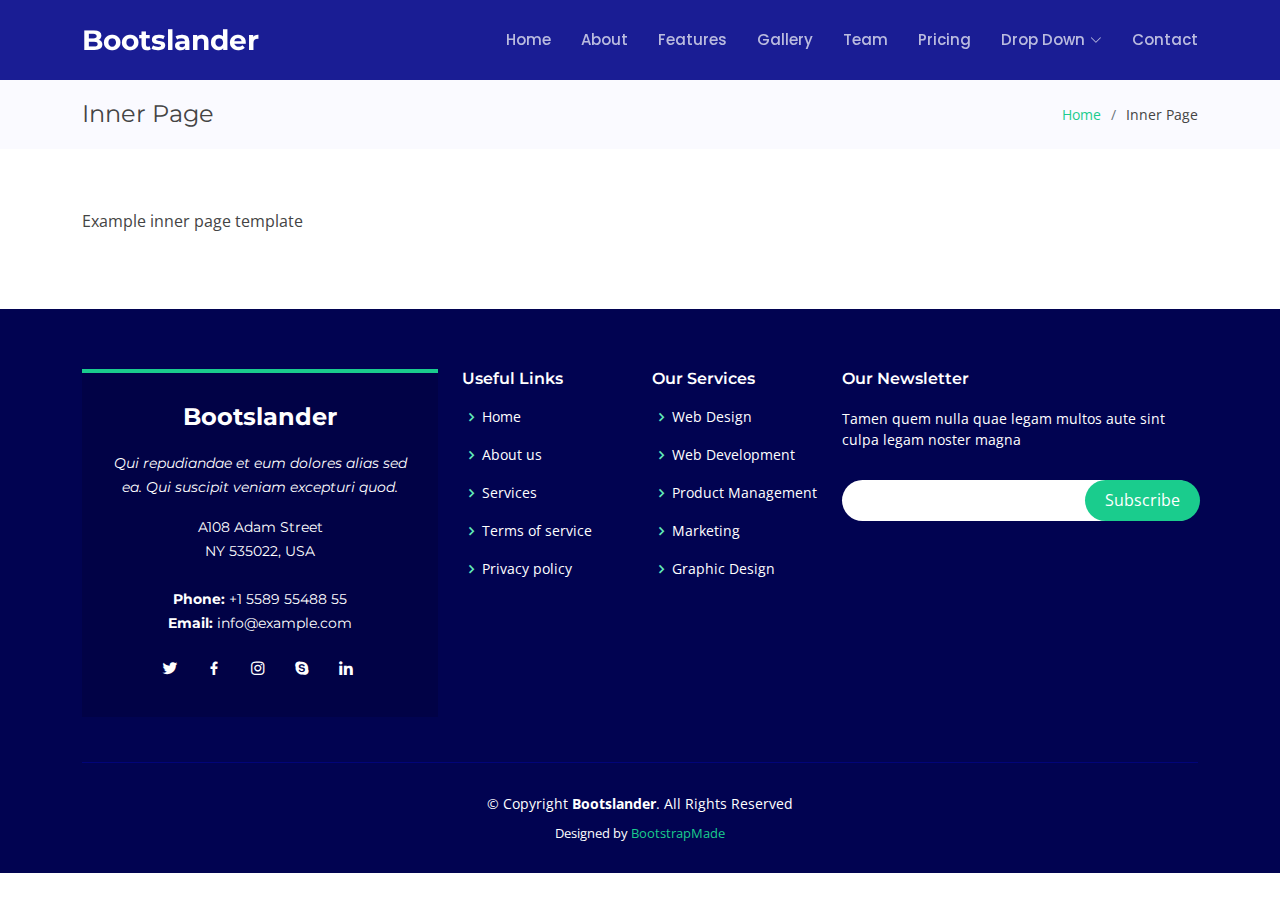
<file: inner-page.html>
<!DOCTYPE html>
<html lang="en">

<head>
  <meta charset="utf-8">
  <meta content="width=device-width, initial-scale=1.0" name="viewport">

  <title>Inner Page - Bootslander Bootstrap Template</title>
  <meta content="" name="description">
  <meta content="" name="keywords">

  <!-- Favicons -->
  <link href="assets/img/favicon.png" rel="icon">
  <link href="assets/img/apple-touch-icon.png" rel="apple-touch-icon">

  <!-- Google Fonts -->
  <link href="https://fonts.googleapis.com/css?family=Open+Sans:300,300i,400,400i,600,600i,700,700i|Montserrat:300,300i,400,400i,500,500i,600,600i,700,700i|Poppins:300,300i,400,400i,500,500i,600,600i,700,700i" rel="stylesheet">

  <!-- Vendor CSS Files -->
  <link href="assets/vendor/aos/aos.css" rel="stylesheet">
  <link href="assets/vendor/bootstrap/css/bootstrap.min.css" rel="stylesheet">
  <link href="assets/vendor/bootstrap-icons/bootstrap-icons.css" rel="stylesheet">
  <link href="assets/vendor/boxicons/css/boxicons.min.css" rel="stylesheet">
  <link href="assets/vendor/glightbox/css/glightbox.min.css" rel="stylesheet">
  <link href="assets/vendor/remixicon/remixicon.css" rel="stylesheet">
  <link href="assets/vendor/swiper/swiper-bundle.min.css" rel="stylesheet">

  <!-- Template Main CSS File -->
  <link href="assets/css/style.css" rel="stylesheet">

  <!-- =======================================================
  * Template Name: Bootslander
  * Updated: Sep 18 2023 with Bootstrap v5.3.2
  * Template URL: https://bootstrapmade.com/bootslander-free-bootstrap-landing-page-template/
  * Author: BootstrapMade.com
  * License: https://bootstrapmade.com/license/
  ======================================================== -->
</head>

<body>

  <!-- ======= Header ======= -->
  <header id="header" class="fixed-top d-flex align-items-center ">
    <div class="container d-flex align-items-center justify-content-between">

      <div class="logo">
        <h1><a href="index.html"><span>Bootslander</span></a></h1>
        <!-- Uncomment below if you prefer to use an image logo -->
        <!-- <a href="index.html"><img src="assets/img/logo.png" alt="" class="img-fluid"></a>-->
      </div>

      <nav id="navbar" class="navbar">
        <ul>
          <li><a class="nav-link scrollto " href="#hero">Home</a></li>
          <li><a class="nav-link scrollto" href="#about">About</a></li>
          <li><a class="nav-link scrollto" href="#features">Features</a></li>
          <li><a class="nav-link scrollto" href="#gallery">Gallery</a></li>
          <li><a class="nav-link scrollto" href="#team">Team</a></li>
          <li><a class="nav-link scrollto" href="#pricing">Pricing</a></li>
          <li class="dropdown"><a href="#"><span>Drop Down</span> <i class="bi bi-chevron-down"></i></a>
            <ul>
              <li><a href="#">Drop Down 1</a></li>
              <li class="dropdown"><a href="#"><span>Deep Drop Down</span> <i class="bi bi-chevron-right"></i></a>
                <ul>
                  <li><a href="#">Deep Drop Down 1</a></li>
                  <li><a href="#">Deep Drop Down 2</a></li>
                  <li><a href="#">Deep Drop Down 3</a></li>
                  <li><a href="#">Deep Drop Down 4</a></li>
                  <li><a href="#">Deep Drop Down 5</a></li>
                </ul>
              </li>
              <li><a href="#">Drop Down 2</a></li>
              <li><a href="#">Drop Down 3</a></li>
              <li><a href="#">Drop Down 4</a></li>
            </ul>
          </li>
          <li><a class="nav-link scrollto" href="#contact">Contact</a></li>
        </ul>
        <i class="bi bi-list mobile-nav-toggle"></i>
      </nav><!-- .navbar -->

    </div>
  </header><!-- End Header -->

  <main id="main">

    <!-- ======= Breadcrumbs Section ======= -->
    <section class="breadcrumbs">
      <div class="container">

        <div class="d-flex justify-content-between align-items-center">
          <h2>Inner Page</h2>
          <ol>
            <li><a href="index.html">Home</a></li>
            <li>Inner Page</li>
          </ol>
        </div>

      </div>
    </section><!-- End Breadcrumbs Section -->

    <section class="inner-page">
      <div class="container">
        <p>
          Example inner page template
        </p>
      </div>
    </section>

  </main><!-- End #main -->

  <!-- ======= Footer ======= -->
  <footer id="footer">
    <div class="footer-top">
      <div class="container">
        <div class="row">

          <div class="col-lg-4 col-md-6">
            <div class="footer-info">
              <h3>Bootslander</h3>
              <p class="pb-3"><em>Qui repudiandae et eum dolores alias sed ea. Qui suscipit veniam excepturi quod.</em></p>
              <p>
                A108 Adam Street <br>
                NY 535022, USA<br><br>
                <strong>Phone:</strong> +1 5589 55488 55<br>
                <strong>Email:</strong> info@example.com<br>
              </p>
              <div class="social-links mt-3">
                <a href="#" class="twitter"><i class="bx bxl-twitter"></i></a>
                <a href="#" class="facebook"><i class="bx bxl-facebook"></i></a>
                <a href="#" class="instagram"><i class="bx bxl-instagram"></i></a>
                <a href="#" class="google-plus"><i class="bx bxl-skype"></i></a>
                <a href="#" class="linkedin"><i class="bx bxl-linkedin"></i></a>
              </div>
            </div>
          </div>

          <div class="col-lg-2 col-md-6 footer-links">
            <h4>Useful Links</h4>
            <ul>
              <li><i class="bx bx-chevron-right"></i> <a href="#">Home</a></li>
              <li><i class="bx bx-chevron-right"></i> <a href="#">About us</a></li>
              <li><i class="bx bx-chevron-right"></i> <a href="#">Services</a></li>
              <li><i class="bx bx-chevron-right"></i> <a href="#">Terms of service</a></li>
              <li><i class="bx bx-chevron-right"></i> <a href="#">Privacy policy</a></li>
            </ul>
          </div>

          <div class="col-lg-2 col-md-6 footer-links">
            <h4>Our Services</h4>
            <ul>
              <li><i class="bx bx-chevron-right"></i> <a href="#">Web Design</a></li>
              <li><i class="bx bx-chevron-right"></i> <a href="#">Web Development</a></li>
              <li><i class="bx bx-chevron-right"></i> <a href="#">Product Management</a></li>
              <li><i class="bx bx-chevron-right"></i> <a href="#">Marketing</a></li>
              <li><i class="bx bx-chevron-right"></i> <a href="#">Graphic Design</a></li>
            </ul>
          </div>

          <div class="col-lg-4 col-md-6 footer-newsletter">
            <h4>Our Newsletter</h4>
            <p>Tamen quem nulla quae legam multos aute sint culpa legam noster magna</p>
            <form action="" method="post">
              <input type="email" name="email"><input type="submit" value="Subscribe">
            </form>

          </div>

        </div>
      </div>
    </div>

    <div class="container">
      <div class="copyright">
        &copy; Copyright <strong><span>Bootslander</span></strong>. All Rights Reserved
      </div>
      <div class="credits">
        <!-- All the links in the footer should remain intact. -->
        <!-- You can delete the links only if you purchased the pro version. -->
        <!-- Licensing information: https://bootstrapmade.com/license/ -->
        <!-- Purchase the pro version with working PHP/AJAX contact form: https://bootstrapmade.com/bootslander-free-bootstrap-landing-page-template/ -->
        Designed by <a href="https://bootstrapmade.com/">BootstrapMade</a>
      </div>
    </div>
  </footer><!-- End Footer -->

  <a href="#" class="back-to-top d-flex align-items-center justify-content-center"><i class="bi bi-arrow-up-short"></i></a>
  <div id="preloader"></div>

  <!-- Vendor JS Files -->
  <script src="assets/vendor/purecounter/purecounter_vanilla.js"></script>
  <script src="assets/vendor/aos/aos.js"></script>
  <script src="assets/vendor/bootstrap/js/bootstrap.bundle.min.js"></script>
  <script src="assets/vendor/glightbox/js/glightbox.min.js"></script>
  <script src="assets/vendor/swiper/swiper-bundle.min.js"></script>
  <script src="assets/vendor/php-email-form/validate.js"></script>

  <!-- Template Main JS File -->
  <script src="assets/js/main.js"></script>

</body>

</html>
</file>
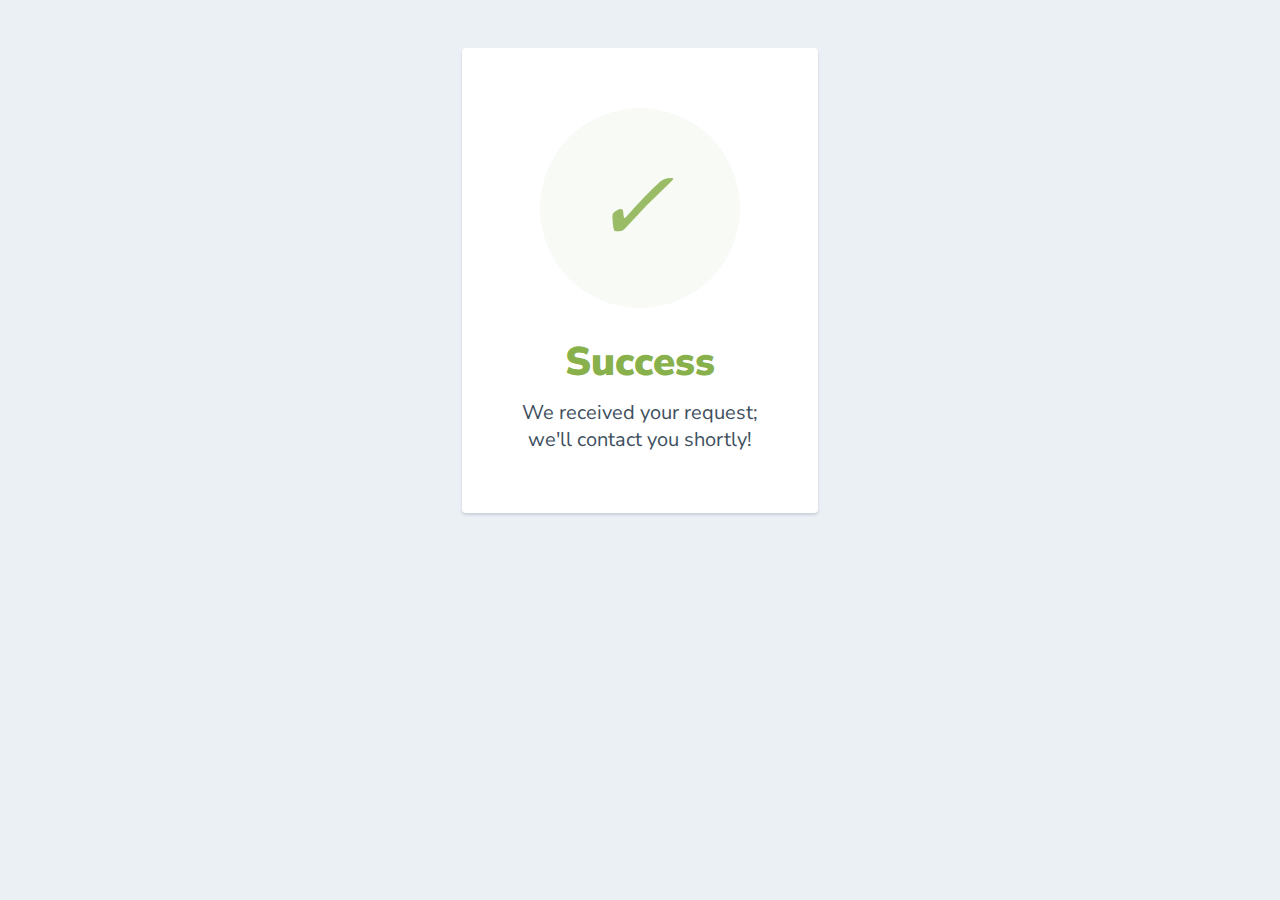
<file: success.html>
<html>
  <head>
    <link href="https://fonts.googleapis.com/css?family=Nunito+Sans:400,400i,700,900&display=swap" rel="stylesheet">
  </head>
    <style>
      body {
        text-align: center;
        padding: 40px 0;
        background: #EBF0F5;
      }
        h1 {
          color: #88B04B;
          font-family: "Nunito Sans", "Helvetica Neue", sans-serif;
          font-weight: 900;
          font-size: 40px;
          margin-bottom: 10px;
        }
        p {
          color: #404F5E;
          font-family: "Nunito Sans", "Helvetica Neue", sans-serif;
          font-size:20px;
          margin: 0;
        }
      i {
        color: #9ABC66;
        font-size: 100px;
        line-height: 200px;
        margin-left:-15px;
      }
      .card {
        background: white;
        padding: 60px;
        border-radius: 4px;
        box-shadow: 0 2px 3px #C8D0D8;
        display: inline-block;
        margin: 0 auto;
      }
    </style>
    <body>
      <div class="card">
      <div style="border-radius:200px; height:200px; width:200px; background: #F8FAF5; margin:0 auto;">
        <i class="checkmark">✓</i>
      </div>
        <h1>Success</h1> 
        <p>We received your request;<br/> we'll contact you shortly!</p>
      </div>
    </body>
    <script>
        setTimeout(function(){
            window.location.href = './';
        },5000);
    </script>
</html>
</file>
<file: assets/css/style.css>
/**
* Template Name: Bootslander
* Updated: Sep 18 2023 with Bootstrap v5.3.2
* Template URL: https://bootstrapmade.com/bootslander-free-bootstrap-landing-page-template/
* Author: BootstrapMade.com
* License: https://bootstrapmade.com/license/
*/

/*--------------------------------------------------------------
# General
--------------------------------------------------------------*/
body {
  font-family: "Open Sans", sans-serif;
  color: #444444;
}

a {
  color: #1acc8d;
  text-decoration: none;
}

a:hover {
  color: #34e5a6;
  text-decoration: none;
}

h1,
h2,
h3,
h4,
h5,
h6 {
  font-family: "Montserrat", sans-serif;
}

/*--------------------------------------------------------------
# Preloader
--------------------------------------------------------------*/
#preloader {
  position: fixed;
  top: 0;
  left: 0;
  right: 0;
  bottom: 0;
  z-index: 9999;
  overflow: hidden;
  background: #fff;
}

#preloader:before {
  content: "";
  position: fixed;
  top: calc(50% - 30px);
  left: calc(50% - 30px);
  border: 6px solid #1acc8d;
  border-top-color: #d2f9eb;
  border-radius: 50%;
  width: 60px;
  height: 60px;
  animation: animate-preloader 1s linear infinite;
}

@keyframes animate-preloader {
  0% {
    transform: rotate(0deg);
  }

  100% {
    transform: rotate(360deg);
  }
}

/*--------------------------------------------------------------
# Back to top button
--------------------------------------------------------------*/
.back-to-top {
  position: fixed;
  visibility: hidden;
  opacity: 0;
  right: 15px;
  bottom: 15px;
  z-index: 996;
  background: #1acc8d;
  width: 40px;
  height: 40px;
  border-radius: 50px;
  transition: all 0.4s;
}

.back-to-top i {
  font-size: 28px;
  color: #fff;
  line-height: 0;
}

.back-to-top:hover {
  background: #2be4a2;
  color: #fff;
}

.back-to-top.active {
  visibility: visible;
  opacity: 1;
}

/*--------------------------------------------------------------
# Disable AOS delay on mobile
--------------------------------------------------------------*/
@media screen and (max-width: 768px) {
  [data-aos-delay] {
    transition-delay: 0 !important;
  }
}

/*--------------------------------------------------------------
# Header
--------------------------------------------------------------*/
#header {
  height: 80px;
  transition: all 0.5s;
  z-index: 997;
  transition: all 0.5s;
  background: rgba(1, 4, 136, 0.9);
}

#header.header-transparent {
  background: transparent;
}

#header.header-scrolled {
  background: rgba(1, 4, 136, 0.9);
  height: 60px;
}

#header .logo h1 {
  font-size: 28px;
  margin: 0;
  padding: 0;
  line-height: 1;
  font-weight: 700;
}

#header .logo h1 a,
#header .logo h1 a:hover {
  color: #fff;
  text-decoration: none;
}

#header .logo img {
  padding: 0;
  margin: 0;
  max-height: 40px;
}

/*--------------------------------------------------------------
# Navigation Menu
--------------------------------------------------------------*/
/**
* Desktop Navigation 
*/
.navbar {
  padding: 0;
}

.navbar ul {
  margin: 0;
  padding: 0;
  display: flex;
  list-style: none;
  align-items: center;
}

.navbar li {
  position: relative;
}

.navbar a,
.navbar a:focus {
  display: flex;
  align-items: center;
  justify-content: space-between;
  padding: 10px 0 10px 30px;
  font-size: 15px;
  font-weight: 500;
  font-family: "Poppins", sans-serif;
  color: rgba(255, 255, 255, 0.7);
  white-space: nowrap;
  transition: 0.3s;
}

.navbar a i,
.navbar a:focus i {
  font-size: 12px;
  line-height: 0;
  margin-left: 5px;
}

.navbar>ul>li>a:before {
  content: "";
  position: absolute;
  width: 0;
  height: 2px;
  bottom: 3px;
  left: 30px;
  background-color: #1acc8d;
  visibility: hidden;
  width: 0px;
  transition: all 0.3s ease-in-out 0s;
}

.navbar a:hover:before,
.navbar li:hover>a:before,
.navbar .active:before {
  visibility: visible;
  width: 25px;
}

.navbar a:hover,
.navbar .active,
.navbar .active:focus,
.navbar li:hover>a {
  color: #fff;
}

.navbar .dropdown ul {
  display: block;
  position: absolute;
  left: 30px;
  top: calc(100% + 30px);
  margin: 0;
  padding: 10px 0;
  z-index: 99;
  opacity: 0;
  visibility: hidden;
  background: #fff;
  box-shadow: 0px 0px 30px rgba(127, 137, 161, 0.25);
  transition: 0.3s;
  border-radius: 4px;
}

.navbar .dropdown ul li {
  min-width: 200px;
}

.navbar .dropdown ul a {
  padding: 10px 20px;
  font-size: 14px;
  font-weight: 500;
  text-transform: none;
  color: #01036f;
}

.navbar .dropdown ul a i {
  font-size: 12px;
}

.navbar .dropdown ul a:hover,
.navbar .dropdown ul .active:hover,
.navbar .dropdown ul li:hover>a {
  color: #1acc8d;
}

.navbar .dropdown:hover>ul {
  opacity: 1;
  top: 100%;
  visibility: visible;
}

.navbar .dropdown .dropdown ul {
  top: 0;
  left: calc(100% - 30px);
  visibility: hidden;
}

.navbar .dropdown .dropdown:hover>ul {
  opacity: 1;
  top: 0;
  left: 100%;
  visibility: visible;
}

@media (max-width: 1366px) {
  .navbar .dropdown .dropdown ul {
    left: -90%;
  }

  .navbar .dropdown .dropdown:hover>ul {
    left: -100%;
  }
}

/**
* Mobile Navigation 
*/
.mobile-nav-toggle {
  color: #fff;
  font-size: 28px;
  cursor: pointer;
  display: none;
  line-height: 0;
  transition: 0.5s;
}

@media (max-width: 991px) {
  .mobile-nav-toggle {
    display: block;
  }

  .navbar ul {
    display: none;
  }
}

.navbar-mobile {
  position: fixed;
  overflow: hidden;
  top: 0;
  right: 0;
  left: 0;
  bottom: 0;
  background: rgba(1, 3, 91, 0.9);
  transition: 0.3s;
  z-index: 999;
}

.navbar-mobile .mobile-nav-toggle {
  position: absolute;
  top: 15px;
  right: 15px;
}

.navbar-mobile ul {
  display: block;
  position: absolute;
  top: 55px;
  right: 15px;
  bottom: 15px;
  left: 15px;
  padding: 10px 0;
  border-radius: 8px;
  background-color: #fff;
  overflow-y: auto;
  transition: 0.3s;
}

.navbar-mobile>ul>li>a:before {
  left: 20px;
}

.navbar-mobile a,
.navbar-mobile a:focus {
  padding: 10px 20px;
  font-size: 15px;
  color: #0205a1;
}

.navbar-mobile a:hover,
.navbar-mobile .active,
.navbar-mobile li:hover>a {
  color: #3f43fd;
}

.navbar-mobile .getstarted,
.navbar-mobile .getstarted:focus {
  margin: 15px;
}

.navbar-mobile .dropdown ul,
.navbar-mobile .dropdown .dropdown ul {
  position: static;
  display: none;
  margin: 10px 20px;
  padding: 10px 0;
  z-index: 99;
  opacity: 1;
  visibility: visible;
  background: #fff;
  box-shadow: 0px 0px 30px rgba(127, 137, 161, 0.25);
}

.navbar-mobile .dropdown ul li,
.navbar-mobile .dropdown .dropdown ul li {
  min-width: 200px;
}

.navbar-mobile .dropdown ul a,
.navbar-mobile .dropdown .dropdown ul a {
  padding: 10px 20px;
}

.navbar-mobile .dropdown ul a i,
.navbar-mobile .dropdown .dropdown ul a i {
  font-size: 12px;
}

.navbar-mobile .dropdown ul a:hover,
.navbar-mobile .dropdown ul .active:hover,
.navbar-mobile .dropdown ul li:hover>a,
.navbar-mobile .dropdown .dropdown ul a:hover,
.navbar-mobile .dropdown .dropdown ul .active:hover,
.navbar-mobile .dropdown .dropdown ul li:hover>a {
  color: #1acc8d;
}

.navbar-mobile .dropdown>.dropdown-active,
.navbar-mobile .dropdown .dropdown>.dropdown-active {
  display: block;
}

/*--------------------------------------------------------------
# Hero Section
--------------------------------------------------------------*/
#hero {
  width: 100%;
  background: url("../img/hero-bg.jpg");
  position: relative;
  padding: 120px 0 0 0;
}

#hero:before {
  content: "";
  background: rgba(2, 5, 161, 0.91);
  position: absolute;
  bottom: 0;
  top: 0;
  left: 0;
  right: 0;
}

#hero h1 {
  margin: 0 0 20px 0;
  font-size: 48px;
  font-weight: 700;
  line-height: 56px;
  color: rgba(255, 255, 255, 0.8);
}

#hero h1 span {
  color: #fff;
  border-bottom: 4px solid #1acc8d;
}

#hero h2 {
  color: rgba(255, 255, 255, 0.8);
  margin-bottom: 40px;
  font-size: 24px;
}

#hero .btn-get-started {
  font-family: "Montserrat", sans-serif;
  font-weight: 500;
  font-size: 16px;
  letter-spacing: 1px;
  display: inline-block;
  padding: 10px 30px;
  border-radius: 50px;
  transition: 0.5s;
  color: #fff;
  background: #1acc8d;
}

#hero .btn-get-started:hover {
  background: #17b57d;
}

#hero .animated {
  animation: up-down 2s ease-in-out infinite alternate-reverse both;
}

@media (min-width: 1024px) {
  #hero {
    background-attachment: fixed;
  }
}

@media (max-width: 991px) {
  #hero {
    padding-top: 80px;
  }

  #hero .animated {
    animation: none;
  }

  #hero .hero-img {
    text-align: center;
  }

  #hero .hero-img img {
    max-width: 50%;
  }

  #hero h1 {
    font-size: 28px;
    line-height: 32px;
    margin-bottom: 10px;
  }

  #hero h2 {
    font-size: 18px;
    line-height: 24px;
    margin-bottom: 30px;
  }
}

@media (max-width: 575px) {
  #hero .hero-img img {
    width: 80%;
  }
}

@keyframes up-down {
  0% {
    transform: translateY(10px);
  }

  100% {
    transform: translateY(-10px);
  }
}

.hero-waves {
  display: block;
  margin-top: 60px;
  width: 100%;
  height: 60px;
  z-index: 5;
  position: relative;
}

.wave1 use {
  animation: move-forever1 10s linear infinite;
  animation-delay: -2s;
}

.wave2 use {
  animation: move-forever2 8s linear infinite;
  animation-delay: -2s;
}

.wave3 use {
  animation: move-forever3 6s linear infinite;
  animation-delay: -2s;
}

@keyframes move-forever1 {
  0% {
    transform: translate(85px, 0%);
  }

  100% {
    transform: translate(-90px, 0%);
  }
}

@keyframes move-forever2 {
  0% {
    transform: translate(-90px, 0%);
  }

  100% {
    transform: translate(85px, 0%);
  }
}

@keyframes move-forever3 {
  0% {
    transform: translate(-90px, 0%);
  }

  100% {
    transform: translate(85px, 0%);
  }
}

/*--------------------------------------------------------------
# Sections General
--------------------------------------------------------------*/
section {
  padding: 60px 0;
  overflow: hidden;
}

.section-bg {
  background-color: #f5f5ff;
}

.section-title {
  padding-bottom: 40px;
}

.section-title h2 {
  font-size: 14px;
  font-weight: 500;
  padding: 0;
  line-height: 1px;
  margin: 0 0 5px 0;
  letter-spacing: 2px;
  text-transform: uppercase;
  color: #aaaaaa;
  font-family: "Poppins", sans-serif;
}

.section-title h2::after {
  content: "";
  width: 120px;
  height: 1px;
  display: inline-block;
  background: #1acc8d;
  margin: 4px 10px;
}

.section-title p {
  margin: 0;
  margin: 0;
  font-size: 36px;
  font-weight: 700;
  text-transform: uppercase;
  font-family: "Poppins", sans-serif;
  color: #010483;
}

/*--------------------------------------------------------------
# Breadcrumbs
--------------------------------------------------------------*/
.breadcrumbs {
  padding: 20px 0;
  background-color: #fafaff;
  min-height: 40px;
  margin-top: 80px;
}

@media (max-width: 992px) {
  .breadcrumbs {
    margin-top: 64px;
  }
}

.breadcrumbs h2 {
  font-size: 24px;
  font-weight: 400;
  margin: 0;
}

@media (max-width: 992px) {
  .breadcrumbs h2 {
    margin: 0 0 10px 0;
  }
}

.breadcrumbs ol {
  display: flex;
  flex-wrap: wrap;
  list-style: none;
  padding: 0;
  margin: 0;
  font-size: 14px;
}

.breadcrumbs ol li+li {
  padding-left: 10px;
}

.breadcrumbs ol li+li::before {
  display: inline-block;
  padding-right: 10px;
  color: #6c757d;
  content: "/";
}

@media (max-width: 768px) {
  .breadcrumbs .d-flex {
    display: block !important;
  }

  .breadcrumbs ol {
    display: block;
  }

  .breadcrumbs ol li {
    display: inline-block;
  }
}

/*--------------------------------------------------------------
# About
--------------------------------------------------------------*/
.about {
  padding: 40px 0 0 0;
}

.about .icon-boxes h3 {
  font-size: 28px;
  font-weight: 700;
  color: #010483;
  margin-bottom: 15px;
}

.about .icon-box {
  margin-top: 40px;
}

.about .icon-box .icon {
  float: left;
  display: flex;
  align-items: center;
  justify-content: center;
  width: 64px;
  height: 64px;
  border: 2px solid #7ceec6;
  border-radius: 50px;
  transition: 0.5s;
}

.about .icon-box .icon i {
  color: #1acc8d;
  font-size: 32px;
}

.about .icon-box:hover .icon {
  background: #1acc8d;
  border-color: #1acc8d;
}

.about .icon-box:hover .icon i {
  color: #fff;
}

.about .icon-box .title {
  margin-left: 85px;
  font-weight: 700;
  margin-bottom: 10px;
  font-size: 18px;
}

.about .icon-box .title a {
  color: #343a40;
  transition: 0.3s;
}

.about .icon-box .title a:hover {
  color: #1acc8d;
}

.about .icon-box .description {
  margin-left: 85px;
  line-height: 24px;
  font-size: 14px;
}

.about .video-box {
  background: url("../img/about.jpg") center center no-repeat;
  background-size: contain;
  min-height: 300px;
}

.about .play-btn {
  width: 94px;
  height: 94px;
  background: radial-gradient(#3f43fd 50%, rgba(63, 67, 253, 0.4) 52%);
  border-radius: 50%;
  display: block;
  position: absolute;
  left: calc(50% - 47px);
  top: calc(50% - 47px);
  overflow: hidden;
}

.about .play-btn::after {
  content: "";
  position: absolute;
  left: 50%;
  top: 50%;
  transform: translateX(-40%) translateY(-50%);
  width: 0;
  height: 0;
  border-top: 10px solid transparent;
  border-bottom: 10px solid transparent;
  border-left: 15px solid #fff;
  z-index: 100;
  transition: all 400ms cubic-bezier(0.55, 0.055, 0.675, 0.19);
}

.about .play-btn::before {
  content: "";
  position: absolute;
  width: 120px;
  height: 120px;
  animation-delay: 0s;
  animation: pulsate-btn 2s;
  animation-direction: forwards;
  animation-iteration-count: infinite;
  animation-timing-function: steps;
  opacity: 1;
  border-radius: 50%;
  border: 5px solid rgba(63, 67, 253, 0.7);
  top: -15%;
  left: -15%;
  background: rgba(198, 16, 0, 0);
}

.about .play-btn:hover::after {
  border-left: 15px solid #3f43fd;
  transform: scale(20);
}

.about .play-btn:hover::before {
  content: "";
  position: absolute;
  left: 50%;
  top: 50%;
  transform: translateX(-40%) translateY(-50%);
  width: 0;
  height: 0;
  border: none;
  border-top: 10px solid transparent;
  border-bottom: 10px solid transparent;
  border-left: 15px solid #fff;
  z-index: 200;
  animation: none;
  border-radius: 0;
}

@keyframes pulsate-btn {
  0% {
    transform: scale(0.6, 0.6);
    opacity: 1;
  }

  100% {
    transform: scale(1, 1);
    opacity: 0;
  }
}

/*--------------------------------------------------------------
# Features
--------------------------------------------------------------*/
.features .icon-box {
  display: flex;
  align-items: center;
  padding: 20px;
  background: #f5f5ff;
  transition: ease-in-out 0.3s;
}

.features .icon-box i {
  font-size: 32px;
  padding-right: 10px;
  line-height: 1;
}

.features .icon-box h3 {
  font-weight: 700;
  margin: 0;
  padding: 0;
  line-height: 1;
  font-size: 16px;
}

.features .icon-box h3 a {
  color: #010483;
  transition: ease-in-out 0.3s;
}

.features .icon-box h3 a:hover {
  color: #01036f;
}

.features .icon-box:hover {
  background: #ebebff;
}

/*--------------------------------------------------------------
# Counts
--------------------------------------------------------------*/
.counts {
  background: #f5f5ff;
  padding: 70px 0 60px;
}

.counts .count-box {
  padding: 30px 30px 25px 30px;
  width: 100%;
  position: relative;
  text-align: center;
  background: #fff;
}

.counts .count-box i {
  position: absolute;
  top: -25px;
  left: 50%;
  transform: translateX(-50%);
  font-size: 20px;
  background: #1acc8d;
  padding: 12px;
  color: #fff;
  border-radius: 50px;
  display: inline-flex;
  align-items: center;
  justify-content: center;
  line-height: 0;
  width: 48px;
  height: 48px;
}

.counts .count-box span {
  font-size: 36px;
  display: block;
  font-weight: 600;
  color: #010483;
}

.counts .count-box p {
  padding: 0;
  margin: 0;
  font-family: "Montserrat", sans-serif;
  font-size: 14px;
}

/*--------------------------------------------------------------
# Details
--------------------------------------------------------------*/
.details .content+.content {
  margin-top: 100px;
}

.details .content h3 {
  font-weight: 600;
  font-size: 26px;
  color: #010483;
}

.details .content ul {
  list-style: none;
  padding: 0;
}

.details .content ul li {
  padding-bottom: 10px;
}

.details .content ul i {
  font-size: 20px;
  padding-right: 4px;
  color: #1acc8d;
}

.details .content p:last-child {
  margin-bottom: 0;
}

/*--------------------------------------------------------------
# Gallery
--------------------------------------------------------------*/
.gallery .gallery-item {
  overflow: hidden;
  border-right: 3px solid #fff;
  border-bottom: 3px solid #fff;
}

.gallery .gallery-item img {
  transition: all ease-in-out 0.4s;
}

.gallery .gallery-item:hover img {
  transform: scale(1.1);
}

/*--------------------------------------------------------------
# Testimonials
--------------------------------------------------------------*/
.testimonials {
  padding: 80px 0;
  background: url("../img/cta-bg.jpg") no-repeat;
  background-position: center center;
  background-size: cover;
  position: relative;
}

.testimonials::before {
  content: "";
  position: absolute;
  left: 0;
  right: 0;
  top: 0;
  bottom: 0;
  background: rgba(1, 3, 111, 0.8);
}

.testimonials .section-header {
  margin-bottom: 40px;
}

.testimonials .testimonials-carousel,
.testimonials .testimonials-slider {
  overflow: hidden;
}

.testimonials .testimonial-item {
  text-align: center;
  color: #fff;
}

.testimonials .testimonial-item .testimonial-img {
  width: 100px;
  border-radius: 50%;
  border: 6px solid rgba(255, 255, 255, 0.15);
  margin: 0 auto;
}

.testimonials .testimonial-item h3 {
  font-size: 20px;
  font-weight: bold;
  margin: 10px 0 5px 0;
  color: #fff;
}

.testimonials .testimonial-item h4 {
  font-size: 14px;
  color: #ddd;
  margin: 0 0 15px 0;
}

.testimonials .testimonial-item .quote-icon-left,
.testimonials .testimonial-item .quote-icon-right {
  color: rgba(255, 255, 255, 0.4);
  font-size: 26px;
}

.testimonials .testimonial-item .quote-icon-left {
  display: inline-block;
  left: -5px;
  position: relative;
}

.testimonials .testimonial-item .quote-icon-right {
  display: inline-block;
  right: -5px;
  position: relative;
  top: 10px;
}

.testimonials .testimonial-item p {
  font-style: italic;
  margin: 0 auto 15px auto;
  color: #eee;
}

.testimonials .swiper-pagination {
  margin-top: 20px;
  position: relative;
}

.testimonials .swiper-pagination .swiper-pagination-bullet {
  width: 12px;
  height: 12px;
  opacity: 1;
  background-color: rgba(255, 255, 255, 0.4);
}

.testimonials .swiper-pagination .swiper-pagination-bullet-active {
  background-color: #1acc8d;
}

@media (min-width: 1024px) {
  .testimonials {
    background-attachment: fixed;
  }
}

@media (min-width: 992px) {
  .testimonials .testimonial-item p {
    width: 80%;
  }
}

/*--------------------------------------------------------------
# Team
--------------------------------------------------------------*/
.team {
  background: #fff;
}

.team .member {
  text-align: center;
  margin-bottom: 80px;
  position: relative;
}

.team .member .pic {
  border-radius: 4px;
  overflow: hidden;
}

.team .member img {
  transition: all ease-in-out 0.4s;
}

.team .member:hover img {
  transform: scale(1.1);
}

.team .member .member-info {
  position: absolute;
  bottom: -80px;
  left: 0px;
  right: 0px;
  background: rgba(255, 255, 255, 0.9);
  padding: 15px 0;
  border-radius: 0 0 4px 4px;
  box-shadow: 0px 2px 15px rgba(0, 0, 0, 0.1);
}

.team .member h4 {
  font-weight: 700;
  margin-bottom: 10px;
  font-size: 16px;
  color: #01036f;
  position: relative;
  padding-bottom: 10px;
}

.team .member h4::after {
  content: "";
  position: absolute;
  display: block;
  width: 50px;
  height: 1px;
  background: #0d12fc;
  bottom: 0;
  left: calc(50% - 25px);
}

.team .member span {
  font-style: italic;
  display: block;
  font-size: 13px;
  color: #01036f;
}

.team .member .social {
  margin-top: 10px;
}

.team .member .social a {
  transition: color 0.3s;
  color: #01036f;
}

.team .member .social a:hover {
  color: #1acc8d;
}

.team .member .social i {
  font-size: 16px;
  margin: 0 2px;
}

/*--------------------------------------------------------------
# Pricing
--------------------------------------------------------------*/
.pricing .box {
  padding: 20px;
  background: #fff;
  text-align: center;
  box-shadow: 0px 0px 4px rgba(0, 0, 0, 0.12);
  border-radius: 5px;
  position: relative;
  overflow: hidden;
}

.pricing h3 {
  font-weight: 400;
  margin: -20px -20px 20px -20px;
  padding: 20px 15px;
  font-size: 16px;
  font-weight: 600;
  color: #777777;
  background: #f8f8f8;
}

.pricing h4 {
  font-size: 36px;
  color: #1acc8d;
  font-weight: 600;
  font-family: "Poppins", sans-serif;
  margin-bottom: 20px;
}

.pricing h4 sup {
  font-size: 20px;
  top: -15px;
  left: -3px;
}

.pricing h4 span {
  color: #bababa;
  font-size: 16px;
  font-weight: 300;
}

.pricing ul {
  padding: 0;
  list-style: none;
  color: #444444;
  text-align: center;
  line-height: 20px;
  font-size: 14px;
}

.pricing ul li {
  padding-bottom: 16px;
}

.pricing ul i {
  color: #1acc8d;
  font-size: 18px;
  padding-right: 4px;
}

.pricing ul .na {
  color: #ccc;
  text-decoration: line-through;
}

.pricing .btn-wrap {
  margin: 20px -20px -20px -20px;
  padding: 20px 15px;
  background: #f8f8f8;
  text-align: center;
}

.pricing .btn-buy {
  background: #1acc8d;
  display: inline-block;
  padding: 8px 35px 10px 35px;
  border-radius: 50px;
  color: #fff;
  transition: none;
  font-size: 14px;
  font-weight: 400;
  font-family: "Montserrat", sans-serif;
  font-weight: 600;
  transition: 0.3s;
}

.pricing .btn-buy:hover {
  background: #149f6e;
}

.pricing .featured h3 {
  color: #fff;
  background: #1acc8d;
}

.pricing .advanced {
  width: 200px;
  position: absolute;
  top: 18px;
  right: -68px;
  transform: rotate(45deg);
  z-index: 1;
  font-size: 14px;
  padding: 1px 0 3px 0;
  background: #1acc8d;
  color: #fff;
}

/*--------------------------------------------------------------
# F.A.Q
--------------------------------------------------------------*/
.faq .faq-list {
  padding: 0;
}

.faq .faq-list ul {
  padding: 0;
  list-style: none;
}

.faq .faq-list li+li {
  margin-top: 15px;
}

.faq .faq-list li {
  padding: 20px;
  background: #fff;
  border-radius: 4px;
  position: relative;
}

.faq .faq-list a {
  display: block;
  position: relative;
  font-family: "Poppins", sans-serif;
  font-size: 16px;
  line-height: 24px;
  font-weight: 500;
  padding: 0 30px;
  outline: none;
  cursor: pointer;
}

.faq .faq-list .icon-help {
  font-size: 24px;
  position: absolute;
  right: 0;
  left: 20px;
  color: #34e5a6;
}

.faq .faq-list .icon-show,
.faq .faq-list .icon-close {
  font-size: 24px;
  position: absolute;
  right: 0;
  top: 0;
}

.faq .faq-list p {
  margin-bottom: 0;
  padding: 10px 0 0 0;
}

.faq .faq-list .icon-show {
  display: none;
}

.faq .faq-list a.collapsed {
  color: #343a40;
}

.faq .faq-list a.collapsed:hover {
  color: #1acc8d;
}

.faq .faq-list a.collapsed .icon-show {
  display: inline-block;
}

.faq .faq-list a.collapsed .icon-close {
  display: none;
}

@media (max-width: 1200px) {
  .faq .faq-list {
    padding: 0;
  }
}

/*--------------------------------------------------------------
# Contact
--------------------------------------------------------------*/
.contact .info {
  width: 100%;
  background: #fff;
}

.contact .info i {
  font-size: 20px;
  color: #3f43fd;
  float: left;
  width: 44px;
  height: 44px;
  background: #f0f0ff;
  display: flex;
  justify-content: center;
  align-items: center;
  border-radius: 50px;
  transition: all 0.3s ease-in-out;
}

.contact .info h4 {
  padding: 0 0 0 60px;
  font-size: 22px;
  font-weight: 600;
  margin-bottom: 5px;
  color: #010483;
}

.contact .info p {
  padding: 0 0 0 60px;
  margin-bottom: 0;
  font-size: 14px;
  color: #0205a1;
}

.contact .info .email,
.contact .info .phone {
  margin-top: 40px;
}

.contact .info .email:hover i,
.contact .info .address:hover i,
.contact .info .phone:hover i {
  background: #1acc8d;
  color: #fff;
}

.contact .php-email-form {
  width: 100%;
  background: #fff;
}

.contact .php-email-form .form-group {
  padding-bottom: 8px;
}

.contact .php-email-form .error-message {
  display: none;
  color: #fff;
  background: #ed3c0d;
  text-align: left;
  padding: 15px;
  font-weight: 600;
}

.contact .php-email-form .error-message br+br {
  margin-top: 25px;
}

.contact .php-email-form .sent-message {
  display: none;
  color: #fff;
  background: #18d26e;
  text-align: center;
  padding: 15px;
  font-weight: 600;
}

.contact .php-email-form .loading {
  display: none;
  background: #fff;
  text-align: center;
  padding: 15px;
}

.contact .php-email-form .loading:before {
  content: "";
  display: inline-block;
  border-radius: 50%;
  width: 24px;
  height: 24px;
  margin: 0 10px -6px 0;
  border: 3px solid #18d26e;
  border-top-color: #eee;
  animation: animate-loading 1s linear infinite;
}

.contact .php-email-form input,
.contact .php-email-form textarea {
  border-radius: 0;
  box-shadow: none;
  font-size: 14px;
}

.contact .php-email-form input {
  height: 44px;
}

.contact .php-email-form textarea {
  padding: 10px 12px;
}

.contact .php-email-form button[type=submit] {
  background: #1acc8d;
  border: 0;
  padding: 10px 30px;
  color: #fff;
  transition: 0.4s;
  border-radius: 50px;
}

.contact .php-email-form button[type=submit]:hover {
  background: #34e5a6;
}

@keyframes animate-loading {
  0% {
    transform: rotate(0deg);
  }

  100% {
    transform: rotate(360deg);
  }
}

/*--------------------------------------------------------------
# Footer
--------------------------------------------------------------*/
#footer {
  background: #010351;
  padding: 0 0 30px 0;
  color: #fff;
  font-size: 14px;
}

#footer .footer-top {
  padding: 60px 0 30px 0;
}

#footer .footer-top .footer-info {
  margin-bottom: 15px;
  background: #010246;
  color: #fff;
  border-top: 4px solid #1acc8d;
  text-align: center;
  padding: 30px 20px;
}

#footer .footer-top .footer-info h3 {
  font-size: 24px;
  margin: 0 0 20px 0;
  padding: 2px 0 2px 0;
  line-height: 1;
  font-weight: 700;
}

#footer .footer-top .footer-info p {
  font-size: 14px;
  line-height: 24px;
  margin-bottom: 0;
  font-family: "Montserrat", sans-serif;
}

#footer .footer-top .social-links a {
  font-size: 18px;
  display: inline-block;
  color: #fff;
  line-height: 1;
  padding: 8px 0;
  margin-right: 4px;
  border-radius: 50%;
  text-align: center;
  width: 36px;
  height: 36px;
  transition: 0.3s;
}

#footer .footer-top .social-links a:hover {
  background: #1acc8d;
  color: #fff;
  text-decoration: none;
}

#footer .footer-top h4 {
  font-size: 16px;
  font-weight: 600;
  color: #fff;
  position: relative;
  padding-bottom: 12px;
}

#footer .footer-top .footer-links {
  margin-bottom: 30px;
}

#footer .footer-top .footer-links ul {
  list-style: none;
  padding: 0;
  margin: 0;
}

#footer .footer-top .footer-links ul i {
  padding-right: 2px;
  color: #61ebba;
  font-size: 18px;
  line-height: 1;
}

#footer .footer-top .footer-links ul li {
  padding: 10px 0;
  display: flex;
  align-items: center;
}

#footer .footer-top .footer-links ul li:first-child {
  padding-top: 0;
}

#footer .footer-top .footer-links ul a {
  color: #fff;
  transition: 0.3s;
  display: inline-block;
  line-height: 1;
}

#footer .footer-top .footer-links ul a:hover {
  color: #4be8b0;
}

#footer .footer-top .footer-newsletter form {
  margin-top: 30px;
  background: #fff;
  padding: 6px 10px 6px 15px;
  position: relative;
  border-radius: 50px;
}

#footer .footer-top .footer-newsletter form input[type=email] {
  border: 0;
  padding: 4px;
  width: calc(100% - 110px);
}

#footer .footer-top .footer-newsletter form input[type=submit] {
  position: absolute;
  top: 0;
  right: -2px;
  bottom: 0;
  border: 0;
  background: none;
  font-size: 16px;
  padding: 0 20px;
  background: #1acc8d;
  color: #fff;
  transition: 0.3s;
  border-radius: 50px;
}

#footer .footer-top .footer-newsletter form input[type=submit]:hover {
  background: #149f6e;
}

#footer .copyright {
  border-top: 1px solid #010479;
  text-align: center;
  padding-top: 30px;
}

#footer .credits {
  padding-top: 10px;
  text-align: center;
  font-size: 13px;
  color: #fff;
}

@media (max-width: 575px) {
  #footer .footer-top .footer-info {
    margin: -20px 0 30px 0;
  }
}
</file>
